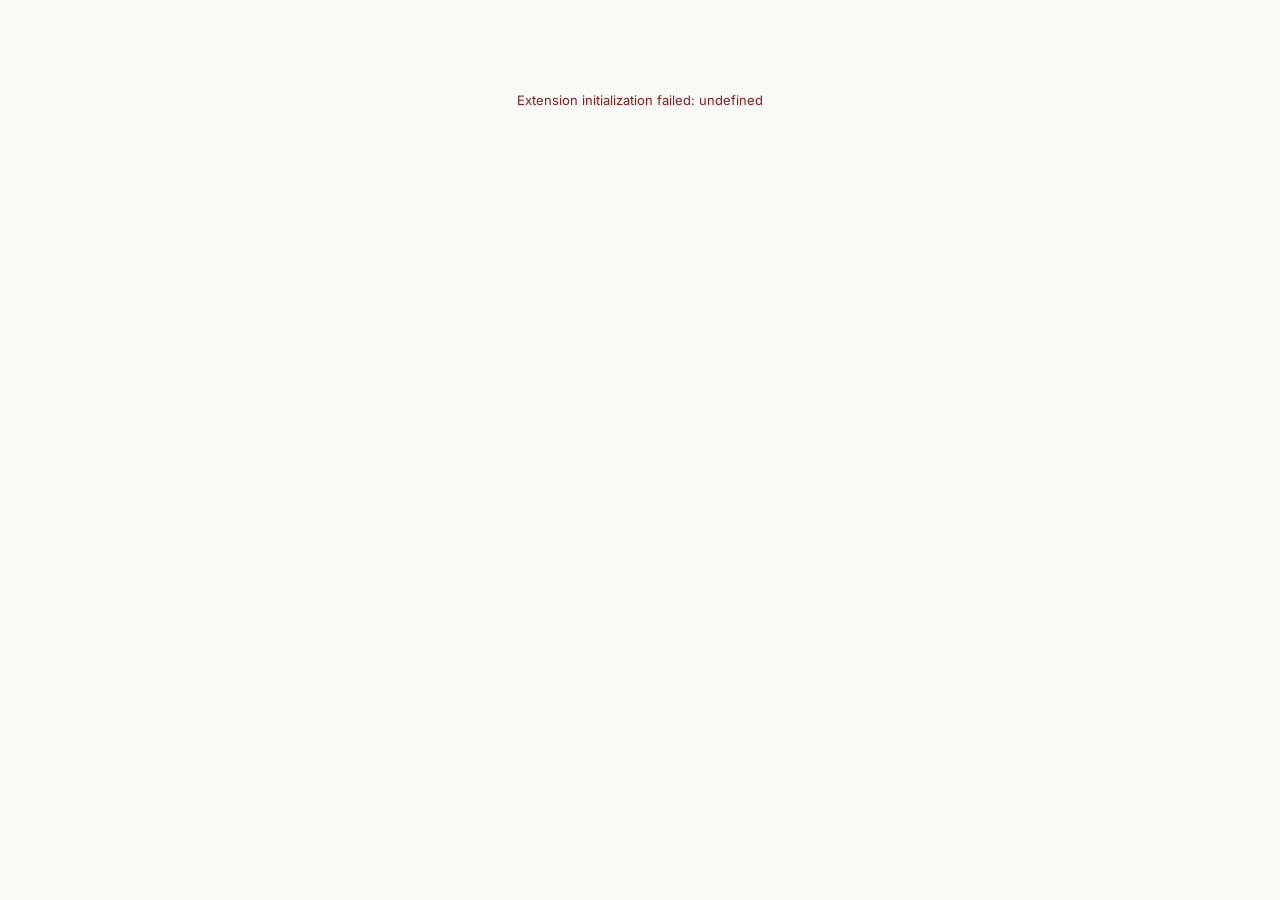
<file: extension/index.html>
<!DOCTYPE html>
<html lang="en">
<head>
  <meta charset="UTF-8">
  <meta name="viewport" content="width=device-width, initial-scale=1.0">
  <title>Visual Climate — Climate Card</title>
  <link rel="icon" type="image/svg+xml" href="data:image/svg+xml,<svg xmlns='http://www.w3.org/2000/svg' viewBox='0 0 100 100'><text y='.9em' font-size='90'>🌍</text></svg>">
  <link rel="preconnect" href="https://fonts.googleapis.com">
  <link rel="preconnect" href="https://fonts.gstatic.com" crossorigin>
  <link href="https://fonts.googleapis.com/css2?family=Fraunces:ital,opsz,wght@0,9..144,400;0,9..144,500;0,9..144,600;0,9..144,700;0,9..144,900;1,9..144,400;1,9..144,600&display=swap" rel="stylesheet">
  <link rel="stylesheet" href="styles.css?v=3">
</head>
<body>

<!-- Setup Screen (Supabase 미설정시) -->
<div id="setup-screen" class="setup-screen" style="display:none;">
  <h2>Visual Climate — Climate Card</h2>
  <p style="margin-bottom:16px;color:var(--vc-text-secondary);font-size:12px;">
    Supabase 연결 정보를 입력하세요. 한 번만 설정하면 워크북에 저장됩니다.
  </p>
  <input type="text" id="input-url" placeholder="Supabase URL (https://xxx.supabase.co)">
  <input type="text" id="input-key" placeholder="Supabase anon key or service key">
  <button id="btn-save-config">Connect</button>
  <p id="setup-error" style="color:var(--vc-talker);font-size:11px;margin-top:8px;"></p>
</div>

<!-- Loading -->
<div id="loading" class="loading" style="display:none;">
  <div class="spinner"></div>
  <span>Loading climate data...</span>
</div>

<!-- Empty State -->
<div id="empty-state" class="empty-state" style="display:none;">
  <p>Select a country on the dashboard to view its Climate Card.</p>
  <p style="font-size:11px;color:var(--vc-text-muted);margin-top:8px;">
    The extension detects ISO3 from filters or selected marks.
  </p>
</div>

<!-- Climate Card -->
<div id="climate-card" class="climate-card" style="display:none;">
  <!-- Header -->
  <div class="card-header">
    <span id="card-flag" class="card-flag"></span>
    <div>
      <div id="card-name" class="card-country-name"></div>
      <div id="card-meta" class="card-meta"></div>
    </div>
  </div>

  <!-- Score Hero -->
  <div class="score-hero">
    <div>
      <span id="card-score" class="score-big"></span>
      <span class="score-unit">/100</span>
    </div>
    <span id="card-grade" class="grade-badge"></span>
    <div>
      <span id="card-class" class="class-pill"></span>
      <div id="card-rank" class="rank-text" style="margin-top:4px;"></div>
    </div>
  </div>

  <!-- View Toggle -->
  <div class="view-toggle">
    <button id="btn-bars" class="view-toggle-btn active" onclick="showView('bars')">Bars</button>
    <button id="btn-radar" class="view-toggle-btn" onclick="showView('radar')">Radar</button>
  </div>

  <!-- Domain Bars -->
  <div id="domain-bars" class="domain-section">
    <h3>Domain Breakdown</h3>
    <div id="domain-bar-list"></div>
  </div>

  <!-- Radar Chart -->
  <div id="domain-radar" class="radar-container" style="display:none;"></div>

  <!-- Key Insights -->
  <div id="insights" class="insights"></div>

  <!-- Footer -->
  <div class="vc-footer">
    Data: <a href="https://visualclimate.org" target="_blank">visualclimate.org</a> |
    Sources: World Bank, OWID, Ember, ND-GAIN, Climate TRACE
  </div>
</div>

<!-- Chart Tooltip (shared) -->
<div id="chart-tooltip" class="chart-tooltip"></div>

<!-- Tableau Extensions API -->
<script src="tableau.extensions.1.latest.js"></script>

<script src="shared.js?v=2"></script>
<script src="radar-chart.js?v=2"></script>
<script src="app.js?v=3"></script>
</body>
</html>
</file>
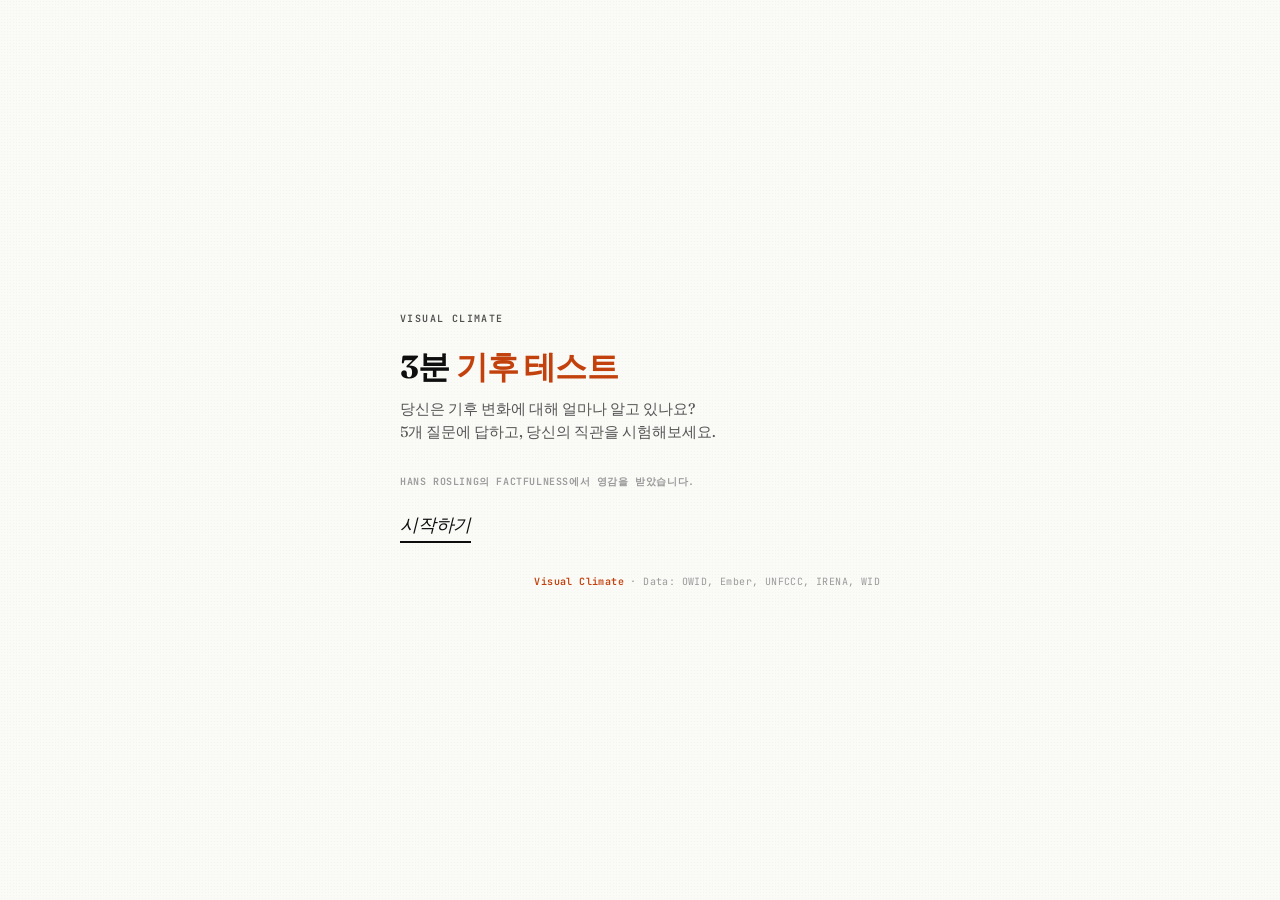
<file: extension/quiz.html>
<!DOCTYPE html>
<html lang="ko">
<head>
  <meta charset="UTF-8">
  <meta name="viewport" content="width=device-width, initial-scale=1.0">
  <title>Visual Climate — 3-Minute Climate Test</title>
  <link rel="icon" type="image/svg+xml" href="data:image/svg+xml,<svg xmlns='http://www.w3.org/2000/svg' viewBox='0 0 100 100'><text y='.9em' font-size='90'>🌍</text></svg>">
  <link rel="preconnect" href="https://fonts.googleapis.com">
  <link rel="preconnect" href="https://fonts.gstatic.com" crossorigin>
  <style>
    @import url('https://fonts.googleapis.com/css2?family=Fraunces:ital,opsz,wght@0,9..144,400;0,9..144,500;0,9..144,600;0,9..144,700;0,9..144,900;1,9..144,400;1,9..144,600&family=Inter:wght@400;600;700;800;900&family=JetBrains+Mono:wght@500;700&display=swap');

    *, *::before, *::after { box-sizing: border-box; margin: 0; padding: 0; }

    :root {
      --bg: #FAFAF7;
      --surface: #F5F5F0;
      --surface-hover: #EFEFE8;
      --border: rgba(14,14,14,0.12);
      --text: #0E0E0E;
      --text-secondary: #555555;
      --text-muted: #9A9A9A;
      --primary: #C2410C;
      --primary-subtle: rgba(194,65,12,0.08);
      --success: #0B6B3A;
      --success-subtle: rgba(11,107,58,0.08);
      --danger: #8B1C1C;
      --danger-subtle: rgba(139,28,28,0.08);
      --warning: #B45309;
      --radius: 12px;
      --radius-sm: 8px;
    }

    html, body {
      height: 100%;
      font-family: 'Inter', -apple-system, sans-serif;
      background: var(--bg);
      color: var(--text);
      -webkit-font-smoothing: antialiased;
    }

    body {
      position: relative;
      display: flex;
      flex-direction: column;
      align-items: center;
      justify-content: center;
      padding: 24px;
      min-height: 100vh;
    }
    body::before {
      content: '';
      position: fixed;
      inset: 0;
      pointer-events: none;
      background-image: radial-gradient(rgba(14,14,14,0.04) 1px, transparent 1px);
      background-size: 3px 3px;
      mix-blend-mode: multiply;
      opacity: 0.55;
    }

    .quiz-container {
      width: 100%;
      max-width: 480px;
      position: relative;
    }

    /* Progress */
    .quiz-progress {
      display: flex;
      gap: 6px;
      margin-bottom: 32px;
    }
    .quiz-progress-segment {
      flex: 1;
      height: 3px;
      border-radius: 1.5px;
      background: var(--border);
      transition: background 0.4s ease;
    }
    .quiz-progress-segment.done { background: var(--primary); }
    .quiz-progress-segment.active { background: var(--primary); opacity: 0.5; }

    /* Intro screen */
    .quiz-intro {
      text-align: left;
      animation: fadeUp 0.6s cubic-bezier(0.2, 0.8, 0.2, 1);
    }
    .quiz-intro-icon {
      font-family: 'JetBrains Mono', monospace;
      font-size: 10px;
      font-weight: 600;
      letter-spacing: 0.14em;
      text-transform: uppercase;
      color: var(--text);
      margin-bottom: 24px;
      opacity: 0.72;
    }
    .quiz-intro h1 {
      font-family: 'Fraunces', Georgia, serif;
      font-optical-sizing: auto;
      font-size: clamp(24px, 7vw, 32px);
      font-weight: 700;
      letter-spacing: -0.025em;
      line-height: 1.12;
      margin-bottom: 12px;
      color: var(--text);
    }
    .quiz-intro h1 span { color: var(--primary); }
    .quiz-intro p {
      font-family: 'Fraunces', Georgia, serif;
      font-size: 15px;
      color: var(--text-secondary);
      line-height: 1.55;
      margin-bottom: 32px;
      font-weight: 400;
    }
    .quiz-intro .quiz-source {
      font-family: 'JetBrains Mono', monospace;
      font-size: 10px;
      font-weight: 600;
      color: var(--text-muted);
      margin-bottom: 24px;
      letter-spacing: 0.06em;
      text-transform: uppercase;
    }

    /* Question */
    .quiz-question {
      animation: fadeUp 0.5s cubic-bezier(0.2, 0.8, 0.2, 1);
    }
    .quiz-question-number {
      font-family: 'JetBrains Mono', monospace;
      font-size: 10px;
      font-weight: 600;
      color: var(--primary);
      text-transform: uppercase;
      letter-spacing: 0.14em;
      margin-bottom: 16px;
    }
    .quiz-question-text {
      font-family: 'Fraunces', Georgia, serif;
      font-optical-sizing: auto;
      font-size: clamp(19px, 5.8vw, 23px);
      font-weight: 400;
      letter-spacing: -0.018em;
      line-height: 1.18;
      margin-bottom: 24px;
    }

    /* Options */
    .quiz-options {
      display: flex;
      flex-direction: column;
      gap: 0;
      margin-bottom: 20px;
      border-top: 1px solid rgba(14,14,14,0.18);
    }
    .quiz-option {
      display: flex;
      align-items: baseline;
      gap: 16px;
      padding: 14px 4px 14px 2px;
      border: none;
      border-bottom: 1px solid rgba(14,14,14,0.09);
      border-radius: 0;
      background: transparent;
      color: var(--text);
      font-size: 15px;
      font-weight: 600;
      font-family: inherit;
      cursor: pointer;
      text-align: left;
      transition: transform 0.28s cubic-bezier(0.2, 0.8, 0.2, 1),
                  color 0.2s ease;
    }
    .quiz-option:hover:not(:disabled) {
      transform: translateX(7px);
      color: var(--primary);
    }
    .quiz-option:active:not(:disabled) { transform: scale(0.98); }
    .quiz-option:disabled { cursor: default; }
    .quiz-option:disabled:hover { transform: none; color: inherit; }
    .quiz-option .quiz-option-letter {
      width: auto; height: auto;
      border-radius: 0;
      background: transparent;
      color: var(--text);
      opacity: 0.45;
      display: flex; align-items: center; justify-content: center;
      font-family: 'JetBrains Mono', monospace;
      font-size: 10.5px; font-weight: 500;
      flex-shrink: 0;
      letter-spacing: 0.06em;
      transition: color 0.2s ease, opacity 0.2s ease;
    }
    .quiz-option:hover:not(:disabled) .quiz-option-letter {
      color: var(--primary);
      opacity: 1;
    }
    .quiz-option.correct {
      color: var(--text);
    }
    .quiz-option.correct .quiz-option-letter {
      color: var(--success); opacity: 1; font-weight: 700;
    }
    .quiz-option.correct > span:last-child {
      font-family: 'Fraunces', Georgia, serif;
      font-weight: 600;
      text-decoration: underline;
      text-decoration-color: var(--success);
      text-decoration-thickness: 2px;
      text-underline-offset: 5px;
    }
    .quiz-option.wrong {
      opacity: 0.6;
    }
    .quiz-option.wrong > span:last-child {
      text-decoration: line-through;
      text-decoration-color: rgba(139,28,28,0.55);
      text-decoration-thickness: 1.5px;
    }
    .quiz-option.wrong .quiz-option-letter {
      background: transparent; color: var(--danger); opacity: 0.7;
    }

    /* Feedback */
    .quiz-feedback {
      padding: 14px 0 0 0;
      border-top: 1px solid rgba(14,14,14,0.14);
      border-radius: 0;
      font-family: 'Fraunces', Georgia, serif;
      font-style: italic;
      font-size: 12.5px;
      line-height: 1.55;
      font-weight: 400;
      animation: fadeUp 0.4s cubic-bezier(0.2, 0.8, 0.2, 1);
      margin-bottom: 16px;
      margin-top: 12px;
    }
    .quiz-feedback.correct {
      background: transparent;
      color: var(--text-secondary);
      border-left: none;
    }
    .quiz-feedback.wrong {
      background: transparent;
      color: var(--text-secondary);
      border-left: none;
    }

    /* Big number reveal */
    .quiz-reveal {
      text-align: left;
      padding: 16px 0;
      animation: popIn 0.5s cubic-bezier(0.34, 1.56, 0.64, 1);
    }
    .quiz-reveal-value {
      font-family: 'Fraunces', Georgia, serif;
      font-optical-sizing: auto;
      font-size: clamp(48px, 14vw, 64px);
      font-weight: 900;
      color: var(--text);
      line-height: 1;
      letter-spacing: -0.03em;
    }
    .quiz-reveal-label {
      font-family: 'JetBrains Mono', monospace;
      font-size: 10px;
      color: var(--text-muted);
      margin-top: 8px;
      font-weight: 600;
      text-transform: uppercase;
      letter-spacing: 0.14em;
    }

    /* Wrong percentage bar */
    .quiz-wrong-bar {
      margin-top: 16px;
      padding: 12px 0;
      background: transparent;
      border-radius: 0;
      animation: fadeUp 0.5s cubic-bezier(0.2, 0.8, 0.2, 1) 0.2s both;
    }
    .quiz-wrong-bar-label {
      font-size: 11px;
      color: var(--text-muted);
      margin-bottom: 6px;
      font-weight: 600;
    }
    .quiz-wrong-bar-track {
      height: 4px;
      background: var(--border);
      border-radius: 2px;
      overflow: hidden;
    }
    .quiz-wrong-bar-fill {
      height: 100%;
      background: var(--warning);
      border-radius: 2px;
      width: 0;
      transition: width 1s cubic-bezier(0.22, 1, 0.36, 1) 0.5s;
    }
    .quiz-wrong-bar-pct {
      font-family: 'JetBrains Mono', monospace;
      font-size: 10px;
      color: var(--warning);
      font-weight: 700;
      margin-top: 4px;
      text-align: right;
      letter-spacing: 0.06em;
    }

    /* Buttons */
    .quiz-btn {
      display: inline-flex;
      align-items: baseline;
      gap: 6px;
      padding: 0 0 4px 0;
      border: none;
      border-bottom: 2px solid var(--text);
      border-radius: 0;
      background: transparent;
      color: var(--text);
      font-family: 'Fraunces', Georgia, serif;
      font-optical-sizing: auto;
      font-size: clamp(15px, 4.4vw, 18px);
      font-style: italic;
      font-weight: 500;
      cursor: pointer;
      transition: color 0.22s ease,
                  border-color 0.22s ease,
                  gap 0.3s cubic-bezier(0.2, 0.8, 0.2, 1);
      width: auto;
      letter-spacing: -0.012em;
    }
    .quiz-btn:hover {
      color: var(--primary);
      border-color: var(--primary);
      gap: 14px;
    }
    .quiz-btn:active { transform: none; }
    .quiz-btn-secondary {
      background: transparent;
      color: var(--text-muted);
      border: none;
      border-bottom: 1.5px solid var(--text-muted);
      font-size: clamp(13px, 3.5vw, 15px);
    }
    .quiz-btn-secondary:hover {
      color: var(--primary);
      border-color: var(--primary);
      background: transparent;
    }

    /* Results */
    .quiz-results {
      text-align: left;
      animation: fadeUp 0.6s cubic-bezier(0.2, 0.8, 0.2, 1);
    }
    .quiz-results-score {
      font-family: 'Fraunces', Georgia, serif;
      font-optical-sizing: auto;
      font-size: clamp(72px, 22vw, 100px);
      font-weight: 900;
      line-height: 0.88;
      margin-bottom: 22px;
      letter-spacing: -0.045em;
      font-feature-settings: 'tnum';
    }
    .quiz-results-score .quiz-results-total {
      font-size: clamp(24px, 7vw, 32px);
      font-weight: 300;
      font-style: italic;
      color: var(--text-muted);
      letter-spacing: -0.02em;
    }
    .quiz-results-label {
      font-family: 'JetBrains Mono', monospace;
      font-size: 10px;
      font-weight: 600;
      color: var(--text-muted);
      text-transform: uppercase;
      letter-spacing: 0.14em;
      margin-bottom: 24px;
    }
    .quiz-results-message {
      font-family: 'Fraunces', Georgia, serif;
      font-size: clamp(16px, 4.8vw, 18px);
      color: var(--text);
      line-height: 1.35;
      margin-bottom: 32px;
      padding: 0;
      background: transparent;
      border-radius: 0;
      font-weight: 400;
      letter-spacing: -0.01em;
    }
    .quiz-results-missed {
      display: flex;
      justify-content: space-between;
      align-items: baseline;
      padding: 14px 0;
      border-top: 1px solid rgba(14,14,14,0.25);
      border-bottom: 1px solid rgba(14,14,14,0.25);
      margin-bottom: 26px;
      font-size: 12px;
      color: var(--text-muted);
    }
    .quiz-results-missed span {
      display: inline-block;
      padding: 0;
      background: transparent;
      color: var(--primary);
      border-radius: 0;
      font-family: 'JetBrains Mono', monospace;
      font-weight: 700;
      margin: 0 4px;
      font-size: 11px;
      letter-spacing: 0.08em;
    }
    .quiz-results-actions {
      display: flex;
      flex-direction: column;
      gap: 16px;
      align-items: flex-start;
    }

    /* Footer */
    .quiz-footer {
      margin-top: 32px;
      text-align: right;
      font-size: 10px;
      font-family: 'JetBrains Mono', monospace;
      color: var(--text-muted);
      letter-spacing: 0.04em;
    }
    .quiz-footer a {
      color: var(--primary);
      text-decoration: none;
      font-weight: 600;
    }

    /* Animations */
    @keyframes fadeUp {
      from { opacity: 0; transform: translateY(8px); }
      to { opacity: 1; transform: translateY(0); }
    }
    @keyframes popIn {
      from { opacity: 0; transform: scale(0.9); }
      to { opacity: 1; transform: scale(1); }
    }

    @media (prefers-reduced-motion: reduce) {
      *, *::before, *::after {
        animation: none !important;
        transition: none !important;
      }
    }

    .hidden { display: none !important; }
  </style>
</head>
<body>

<div class="quiz-container">
  <!-- Progress bar -->
  <div id="quiz-progress" class="quiz-progress hidden">
    <div class="quiz-progress-segment"></div>
    <div class="quiz-progress-segment"></div>
    <div class="quiz-progress-segment"></div>
    <div class="quiz-progress-segment"></div>
    <div class="quiz-progress-segment"></div>
  </div>

  <!-- Intro -->
  <div id="quiz-intro" class="quiz-intro">
    <div class="quiz-intro-icon">VISUAL CLIMATE</div>
    <h1>3분 <span>기후 테스트</span></h1>
    <p>당신은 기후 변화에 대해 얼마나 알고 있나요?<br>5개 질문에 답하고, 당신의 직관을 시험해보세요.</p>
    <div class="quiz-source">Hans Rosling의 Factfulness에서 영감을 받았습니다.</div>
    <button id="btn-start" class="quiz-btn" onclick="startQuiz()">시작하기</button>
  </div>

  <!-- Question area -->
  <div id="quiz-area" class="hidden"></div>

  <!-- Results -->
  <div id="quiz-results" class="quiz-results hidden"></div>

  <!-- Footer -->
  <div class="quiz-footer">
    <a href="https://visualclimate.org" target="_blank">Visual Climate</a> · Data: OWID, Ember, UNFCCC, IRENA, WID
  </div>
</div>

<script>
(function () {
  'use strict';

  var QUESTIONS = [
    {
      id: 'Q1',
      dashboard: 'DB1',
      question: '한국과 중국, 1인당 CO\u2082 배출이 더 많은 나라는?',
      options: ['\uD55C\uAD6D', '\uC911\uAD6D', '\uBE44\uC2B7\uD558\uB2E4'],
      correct: 0,
      wrong_pct: 82,
      reveal_value: '12.2t',
      reveal_label: '\uD55C\uAD6D 1\uC778\uB2F9 CO\u2082 (vs \uC911\uAD6D 8.0t)',
      on_correct: '\uC815\uB2F5! \uD558\uC9C0\uB9CC 82%\uC758 \uC0AC\uB78C\uC740 \'\uC911\uAD6D\'\uC774\uB77C\uACE0 \uB2F5\uD569\uB2C8\uB2E4.',
      on_wrong: '82%\uC758 \uC0AC\uB78C\uC774 \uAC19\uC740 \uB2F5\uC744 \uACE8\uB790\uC2B5\uB2C8\uB2E4. \uC0AC\uC2E4\uC740 \uD55C\uAD6D\uC774 12.2t\uC73C\uB85C \uC911\uAD6D(8.0t)\uBCF4\uB2E4 53% \uB354 \uB9CE\uC2B5\uB2C8\uB2E4.',
      source: 'EDGAR/GCP 2023'
    },
    {
      id: 'Q2',
      dashboard: 'DB3',
      question: '2023\uB144 \uC804 \uC138\uACC4 \uD654\uC11D\uC5F0\uB8CC \uC0AC\uC6A9\uB7C9\uC740 2000\uB144\uACFC \uBE44\uAD50\uD574 \uC5B4\uB5BB\uAC8C \uB410\uC744\uAE4C\uC694?',
      options: ['5% \uC904\uC5C8\uB2E4', '\uBE44\uC2B7\uD558\uB2E4', '20% \uB298\uC5C8\uB2E4'],
      correct: 2,
      wrong_pct: 80,
      reveal_value: '+20%',
      reveal_label: '\uD654\uC11D\uC5F0\uB8CC \uC808\uB300\uB7C9 \uBCC0\uD654 (vs 2000)',
      on_correct: '\uC815\uB2F5! \uC7AC\uC0DD\uC5D0\uB108\uC9C0\uAC00 \uB298\uC5C8\uC9C0\uB9CC, \uD654\uC11D\uC5F0\uB8CC \uC808\uB300\uB7C9\uB3C4 20% \uC99D\uAC00\uD588\uC2B5\uB2C8\uB2E4.',
      on_wrong: '\uC0AC\uC2E4 \uD654\uC11D\uC5F0\uB8CC \uC0AC\uC6A9\uB7C9\uC740 2000\uB144 \uB300\uBE44 \uC624\uD788\uB824 20% \uC99D\uAC00\uD588\uC2B5\uB2C8\uB2E4.',
      source: 'OWID Energy 2023'
    },
    {
      id: 'Q3',
      dashboard: 'DB4',
      question: '\uD30C\uB9AC\uD611\uC815\uC5D0 \uC11C\uBA85\uD55C \uB098\uB77C\uB294 \uBA87 \uAC1C\uAD6D\uC77C\uAE4C\uC694?',
      options: ['\uC57D 50\uAC1C\uAD6D', '\uC57D 100\uAC1C\uAD6D', '194\uAC1C\uAD6D'],
      correct: 2,
      wrong_pct: 85,
      reveal_value: '194',
      reveal_label: '\uD30C\uB9AC\uD611\uC815 \uC11C\uBA85\uAD6D (195\uAC1C\uAD6D \uC911)',
      on_correct: '\uC815\uB2F5! 195\uAC1C\uAD6D \uC911 194\uAC1C\uAD6D\uC774 \uC11C\uBA85\uD588\uC2B5\uB2C8\uB2E4. \uAC70\uC758 \uBAA8\uB4E0 \uB098\uB77C\uC785\uB2C8\uB2E4.',
      on_wrong: '\uC0AC\uC2E4 195\uAC1C\uAD6D \uC911 194\uAC1C\uAD6D\uC774 \uC11C\uBA85\uD588\uC2B5\uB2C8\uB2E4. \uD558\uC9C0\uB9CC \uC57D\uC18D\uC744 \uC9C0\uD0A4\uACE0 \uC788\uC744\uAE4C\uC694?',
      source: 'UNFCCC 2024'
    },
    {
      id: 'Q4',
      dashboard: 'DB3',
      question: '2024\uB144 \uC804 \uC138\uACC4\uC5D0\uC11C \uC0C8\uB85C \uC124\uCE58\uB41C \uBC1C\uC804\uC18C \uC911 \uC7AC\uC0DD\uC5D0\uB108\uC9C0 \uBE44\uC728\uC740?',
      options: ['\uC57D 10%', '\uC57D 50%', '\uC57D 90%'],
      correct: 2,
      wrong_pct: 89,
      reveal_value: '90%',
      reveal_label: '2024 \uC2E0\uADDC \uBC1C\uC804\uC18C \uC911 \uC7AC\uC0DD\uC5D0\uB108\uC9C0',
      on_correct: '\uC815\uB2F5! \uC2E0\uADDC \uBC1C\uC804\uC18C\uC758 90%\uAC00 \uC7AC\uC0DD\uC5D0\uB108\uC9C0\uC785\uB2C8\uB2E4. \uD558\uC9C0\uB9CC \uAE30\uC874 \uD654\uC11D\uC5F0\uB8CC \uBC1C\uC804\uC18C\uB294 \uC5EC\uC804\uD788 \uAC00\uB3D9 \uC911\uC785\uB2C8\uB2E4.',
      on_wrong: '\uC2E4\uC81C\uB85C \uC57D 90%\uC785\uB2C8\uB2E4! \uC88B\uC740 \uC18C\uC2DD\uC774\uC9C0\uB9CC, \uAE30\uC874 \uD654\uC11D\uC5F0\uB8CC \uBC1C\uC804\uC18C\uB294 \uC5EC\uC804\uD788 \uAC00\uB3D9 \uC911\uC774\uB77C\uB294 \uC810\uC744 \uAE30\uC5B5\uD558\uC138\uC694.',
      source: 'IRENA 2024'
    },
    {
      id: 'Q5',
      dashboard: 'DB5',
      question: '\uACE0\uC18C\uB4DD\uAD6D \uC0C1\uC704 10%\uC758 1\uC778\uB2F9 CO\u2082 \uBC30\uCD9C\uB7C9\uC740 \uC5BC\uB9C8\uC77C\uAE4C\uC694?',
      options: ['\uC57D 10t', '\uC57D 15t', '\uC57D 25t'],
      correct: 2,
      wrong_pct: 60,
      reveal_value: '25t',
      reveal_label: '\uACE0\uC18C\uB4DD \uC0C1\uC704 10% (vs \uC800\uC18C\uB4DD \uD558\uC704 50% ~0.5t)',
      on_correct: '\uC815\uB2F5! \uC57D 25t\uC785\uB2C8\uB2E4. \uC800\uC18C\uB4DD\uAD6D \uD558\uC704 50%\uC758 50\uBC30\uC785\uB2C8\uB2E4.',
      on_wrong: '\uC2E4\uC81C\uB85C\uB294 \uC57D 25t\uC785\uB2C8\uB2E4. \uC800\uC18C\uB4DD\uAD6D \uD558\uC704 50%(~0.5t)\uC758 50\uBC30\uC5D0 \uB2EC\uD569\uB2C8\uB2E4.',
      source: 'World Inequality Database 2021'
    }
  ];

  var currentQ = 0;
  var score = 0;
  var missed = [];
  var answered = false;

  function startQuiz() {
    document.getElementById('quiz-intro').classList.add('hidden');
    document.getElementById('quiz-progress').classList.remove('hidden');
    document.getElementById('quiz-area').classList.remove('hidden');
    currentQ = 0;
    score = 0;
    missed = [];
    renderQuestion();
  }
  window.startQuiz = startQuiz;

  function renderQuestion() {
    var q = QUESTIONS[currentQ];
    answered = false;
    updateProgress();

    var letters = ['A', 'B', 'C', 'D'];
    var html = '<div class="quiz-question">';
    html += '<div class="quiz-question-number">Question ' + (currentQ + 1) + ' / 5</div>';
    html += '<div class="quiz-question-text">' + q.question + '</div>';
    html += '<div class="quiz-options">';
    for (var i = 0; i < q.options.length; i++) {
      html += '<button class="quiz-option" data-index="' + i + '" onclick="selectAnswer(' + i + ')">';
      html += '<span class="quiz-option-letter">' + letters[i] + '</span>';
      html += '<span>' + q.options[i] + '</span>';
      html += '</button>';
    }
    html += '</div>';
    html += '<div id="quiz-feedback-area"></div>';
    html += '</div>';

    document.getElementById('quiz-area').innerHTML = html;
  }

  function selectAnswer(idx) {
    if (answered) return;
    answered = true;
    var q = QUESTIONS[currentQ];
    var correct = idx === q.correct;

    if (correct) score++;
    else missed.push(q.dashboard);

    // Highlight buttons
    var btns = document.querySelectorAll('.quiz-option');
    for (var i = 0; i < btns.length; i++) {
      btns[i].disabled = true;
      if (i === q.correct) btns[i].classList.add('correct');
      else if (i === idx && !correct) btns[i].classList.add('wrong');
    }

    // Build feedback area
    var fbHtml = '';

    // Feedback text
    fbHtml += '<div class="quiz-feedback ' + (correct ? 'correct' : 'wrong') + '">';
    fbHtml += correct ? q.on_correct : q.on_wrong;
    fbHtml += '</div>';

    // Big number reveal
    fbHtml += '<div class="quiz-reveal">';
    fbHtml += '<div class="quiz-reveal-value">' + q.reveal_value + '</div>';
    fbHtml += '<div class="quiz-reveal-label">' + q.reveal_label + '</div>';
    fbHtml += '</div>';

    // Wrong percentage bar
    fbHtml += '<div class="quiz-wrong-bar">';
    fbHtml += '<div class="quiz-wrong-bar-label">' + q.wrong_pct + '%\uC758 \uC0AC\uB78C\uC774 \uC774 \uBB38\uC81C\uB97C \uD2C0\uB9BD\uB2C8\uB2E4</div>';
    fbHtml += '<div class="quiz-wrong-bar-track"><div class="quiz-wrong-bar-fill" id="wrong-fill"></div></div>';
    fbHtml += '<div class="quiz-wrong-bar-pct">' + q.wrong_pct + '%</div>';
    fbHtml += '</div>';

    // Source
    fbHtml += '<div style="font-size:10px;color:var(--text-muted);margin-top:8px;text-align:right;">Source: ' + q.source + '</div>';

    // Next button
    fbHtml += '<button class="quiz-btn" style="margin-top:16px;" onclick="nextQuestion()">';
    fbHtml += currentQ < 4 ? '\uB2E4\uC74C \uBB38\uC81C \u2192' : '\uACB0\uACFC \uBCF4\uAE30';
    fbHtml += '</button>';

    document.getElementById('quiz-feedback-area').innerHTML = fbHtml;

    // Animate wrong bar fill
    requestAnimationFrame(function () {
      var fill = document.getElementById('wrong-fill');
      if (fill) fill.style.width = q.wrong_pct + '%';
    });
  }
  window.selectAnswer = selectAnswer;

  function nextQuestion() {
    currentQ++;
    if (currentQ >= 5) {
      showResults();
    } else {
      renderQuestion();
    }
  }
  window.nextQuestion = nextQuestion;

  function updateProgress() {
    var segments = document.querySelectorAll('.quiz-progress-segment');
    for (var i = 0; i < segments.length; i++) {
      segments[i].className = 'quiz-progress-segment';
      if (i < currentQ) segments[i].classList.add('done');
      if (i === currentQ) segments[i].classList.add('active');
    }
  }

  function showResults() {
    document.getElementById('quiz-area').classList.add('hidden');
    document.getElementById('quiz-progress').classList.add('hidden');

    // Dedupe missed dashboards
    var uniqueMissed = [];
    for (var i = 0; i < missed.length; i++) {
      if (uniqueMissed.indexOf(missed[i]) < 0) uniqueMissed.push(missed[i]);
    }

    var scoreColor = score >= 4 ? 'var(--success)' : score >= 2 ? 'var(--warning)' : 'var(--danger)';
    var messages = {
      5: '\uC644\uBCBD\uD569\uB2C8\uB2E4! \uAE30\uD6C4 \uB370\uC774\uD130\uC5D0 \uB300\uD55C \uD1B5\uCC30\uB825\uC774 \uB6F0\uC5B4\uB0A9\uB2C8\uB2E4.',
      4: '\uD6CC\uB96D\uD569\uB2C8\uB2E4! \uB300\uBD80\uBD84\uC758 \uC0AC\uB78C\uBCF4\uB2E4 \uAE30\uD6C4 \uBCC0\uD654\uB97C \uC815\uD655\uD558\uAC8C \uC774\uD574\uD558\uACE0 \uC788\uC2B5\uB2C8\uB2E4.',
      3: '\uD3C9\uADE0 \uC774\uC0C1\uC785\uB2C8\uB2E4. \uD558\uC9C0\uB9CC \uC544\uC9C1 \uC9C1\uAD00\uC774 \uD2C0\uB9B0 \uC601\uC5ED\uC774 \uC788\uC2B5\uB2C8\uB2E4.',
      2: '\uB300\uBD80\uBD84\uC758 \uC0AC\uB78C\uB4E4\uACFC \uBE44\uC2B7\uD55C \uC218\uC900\uC785\uB2C8\uB2E4. \uC6B0\uB9AC\uC758 \uC9C1\uAD00\uC740 \uC790\uC8FC \uD2C0\uB9BD\uB2C8\uB2E4.',
      1: '\uAC78\uC815\uD558\uC9C0 \uB9C8\uC138\uC694. \uB300\uBD80\uBD84\uC758 \uC0AC\uB78C\uB4E4\uB3C4 \uB9CE\uC774 \uD2C0\uB9BD\uB2C8\uB2E4. \uC911\uC694\uD55C \uAC83\uC740 \uBC30\uC6B0\uB824\uB294 \uC758\uC9C0\uC785\uB2C8\uB2E4.',
      0: '\uD55C\uC2A4 \uB85C\uC2AC\uB9C1\uC774 \uB9D0\uD588\uC2B5\uB2C8\uB2E4: "\uCE68\uD32C\uC9C0\uB3C4 \uC790\uC2E0\uBCF4\uB2E4 \uBABB\uD588\uC2B5\uB2C8\uB2E4." \uB370\uC774\uD130\uB97C \uBCF4\uBA74 \uC0DD\uAC01\uC774 \uB2EC\uB77C\uC9D1\uB2C8\uB2E4.'
    };

    var dashboardLabels = {
      'DB1': 'WHO EMITS?',
      'DB3': 'ENERGY REALITY',
      'DB4': 'PROMISES vs REALITY',
      'DB5': 'CLIMATE JUSTICE'
    };

    var html = '<div class="quiz-results">';
    html += '<div class="quiz-results-score" style="color:' + scoreColor + '">' + score;
    html += '<span class="quiz-results-total"> / 5</span></div>';
    html += '<div class="quiz-results-label">\uB2F9\uC2E0\uC758 \uAE30\uD6C4 \uC9C1\uAD00 \uC810\uC218</div>';
    html += '<div class="quiz-results-message">' + (messages[score] || messages[2]) + '</div>';

    if (uniqueMissed.length > 0) {
      html += '<div class="quiz-results-missed">\uD2C0\uB9B0 \uC8FC\uC81C: ';
      for (var j = 0; j < uniqueMissed.length; j++) {
        html += '<span>' + (dashboardLabels[uniqueMissed[j]] || uniqueMissed[j]) + '</span>';
      }
      html += '</div>';
    }

    // Build narrator URL with params
    var narratorBase = 'narrator.html';
    var firstDashboard = uniqueMissed.length > 0 ? uniqueMissed[0] : 'DB1';
    var params = '?from=quiz&dashboard=' + firstDashboard + '&step=1&score=' + score;
    if (uniqueMissed.length > 0) {
      params += '&missed=' + uniqueMissed.join(',');
    }

    html += '<div class="quiz-results-actions">';
    html += '<button class="quiz-btn" onclick="goToNarrator(\'' + params + '\')">';
    html += '\uD2C0\uB9B0 \uC8FC\uC81C \uD0D0\uC0C9\uD558\uAE30 \u2192</button>';
    html += '<button class="quiz-btn quiz-btn-secondary" onclick="location.reload()">';
    html += '\uB2E4\uC2DC \uD480\uAE30</button>';
    html += '</div>';
    html += '</div>';

    var resultsEl = document.getElementById('quiz-results');
    resultsEl.innerHTML = html;
    resultsEl.classList.remove('hidden');
  }

  function goToNarrator(params) {
    window.open(narratorUrl(params), '_blank');
  }
  window.goToNarrator = goToNarrator;

  function narratorUrl(params) {
    // In production, this would be the Tableau dashboard URL
    // For standalone testing, link directly to narrator.html
    return 'narrator.html' + params;
  }

})();
</script>

</body>
</html>
</file>
<file: extension/styles.css>
/**
 * styles.css — Visual Climate Tableau Extension
 *
 * Design System:
 *   Tokens: brand → semantic → component (tailwind-design-system pattern)
 *   Colors: OKLCH-informed perceptually balanced palette, tinted neutrals
 *   Shadows: layered for realistic depth
 *   Motion: ease-out-quart/expo, 150-300ms, staggered reveals
 *   Typography: Inter (UI) + JetBrains Mono (data)
 *   Grid: 8px spatial rhythm
 */

@import url('https://fonts.googleapis.com/css2?family=Fraunces:ital,opsz,wght@0,9..144,400;0,9..144,500;0,9..144,600;0,9..144,700;0,9..144,900;1,9..144,400;1,9..144,600&family=Inter:wght@400;500;600;700;800&family=JetBrains+Mono:wght@400;500;600;700&display=swap');

/* ================================================================
   DESIGN TOKENS
   ================================================================ */
:root {
  /* ---- Brand (warm editorial) ---- */
  --vc-primary: #C2410C;
  --vc-primary-hover: #9A3410;
  --vc-primary-active: #7C2D12;
  --vc-primary-subtle: rgba(194, 65, 12, 0.08);
  --vc-primary-glow: rgba(194, 65, 12, 0.18);

  --vc-changer: #0B6B3A;
  --vc-starter: #B45309;
  --vc-talker: #8B1C1C;
  --vc-critical: #7F1D1D;
  --vc-purple: #6D28D9;

  /* ---- Semantic neutrals (warm-tinted, never pure gray) ---- */
  --vc-bg: #FAFAF7;
  --vc-surface: #F5F5F0;
  --vc-surface-raised: #FFFFFF;
  --vc-surface-hover: #EFEFE8;
  --vc-section-bg: #F0EFE8;
  --vc-text: #0E0E0E;
  --vc-text-secondary: #555555;
  --vc-text-muted: #9A9A9A;
  --vc-border: rgba(14, 14, 14, 0.12);
  --vc-border-hover: rgba(14, 14, 14, 0.22);
  --vc-missing: #C4C4BC;

  /* ---- Domain colors (functional, from shared.js) ---- */
  --vc-emissions: #E5484D;
  --vc-energy: #0066FF;
  --vc-economy: #8B5CF6;
  --vc-responsibility: #F59E0B;
  --vc-resilience: #00A67E;

  /* ---- Layered shadows (warm-tinted) ---- */
  --shadow-xs: 0 1px 2px rgba(14, 14, 14, 0.04);
  --shadow-sm: 0 1px 3px rgba(14, 14, 14, 0.06),
               0 1px 2px rgba(14, 14, 14, 0.03);
  --shadow-md: 0 4px 8px -2px rgba(14, 14, 14, 0.06),
               0 2px 4px -2px rgba(14, 14, 14, 0.03);
  --shadow-lg: 0 12px 20px -4px rgba(14, 14, 14, 0.08),
               0 4px 8px -4px rgba(14, 14, 14, 0.04);
  --shadow-xl: 0 20px 32px -8px rgba(14, 14, 14, 0.10),
               0 8px 16px -6px rgba(14, 14, 14, 0.05);
  --shadow-glow-primary: 0 0 0 3px var(--vc-primary-glow);
  --shadow-glow-green: 0 0 0 3px rgba(11, 107, 58, 0.15);

  /* ---- Motion ---- */
  --ease-out-quart: cubic-bezier(0.25, 1, 0.5, 1);
  --ease-out-expo: cubic-bezier(0.16, 1, 0.3, 1);
  --dur-fast: 150ms;
  --dur-normal: 220ms;
  --dur-slow: 350ms;

  /* ---- Spacing (8px grid) ---- */
  --sp-1: 4px;
  --sp-2: 8px;
  --sp-3: 12px;
  --sp-4: 16px;
  --sp-5: 20px;
  --sp-6: 24px;
  --sp-8: 32px;

  /* ---- Radius ---- */
  --radius-sm: 6px;
  --radius-md: 8px;
  --radius-lg: 12px;
  --radius-xl: 16px;
}

/* ================================================================
   RESET & BASE
   ================================================================ */
*, *::before, *::after { box-sizing: border-box; margin: 0; padding: 0; }

body {
  font-family: 'Inter', -apple-system, BlinkMacSystemFont, sans-serif;
  background: var(--vc-bg);
  color: var(--vc-text);
  font-size: 13px;
  line-height: 1.55;
  padding: 0;
  margin: 0;
  overflow-x: hidden;
  overflow-y: auto;
  -webkit-font-smoothing: antialiased;
  -moz-osx-font-smoothing: grayscale;
  position: relative;
}
body::before {
  content: '';
  position: fixed;
  inset: 0;
  pointer-events: none;
  background-image: radial-gradient(rgba(14,14,14,0.04) 1px, transparent 1px);
  background-size: 3px 3px;
  mix-blend-mode: multiply;
  opacity: 0.55;
  z-index: 0;
}

/* ================================================================
   SETUP SCREEN
   ================================================================ */
.setup-screen {
  display: flex;
  flex-direction: column;
  align-items: center;
  justify-content: center;
  height: 100vh;
  padding: var(--sp-6);
  text-align: center;
}
.setup-screen h2 {
  font-size: 17px;
  font-weight: 700;
  letter-spacing: -0.01em;
  margin-bottom: var(--sp-4);
  color: var(--vc-text);
}
.setup-screen input {
  width: 100%;
  max-width: 400px;
  padding: 10px 14px;
  border: 1px solid var(--vc-border);
  border-radius: var(--radius-md);
  font-size: 13px;
  font-family: inherit;
  margin-bottom: 10px;
  background: var(--vc-surface);
  color: var(--vc-text);
  transition: border-color var(--dur-fast) ease,
              box-shadow var(--dur-fast) ease;
}
.setup-screen input:focus {
  outline: none;
  border-color: var(--vc-primary);
  box-shadow: var(--shadow-glow-primary);
}
.setup-screen button {
  padding: 10px 28px;
  background: var(--vc-primary);
  color: white;
  border: none;
  border-radius: var(--radius-md);
  font-size: 13px;
  font-weight: 600;
  font-family: inherit;
  cursor: pointer;
  transition: background var(--dur-fast) ease,
              transform var(--dur-fast) var(--ease-out-quart),
              box-shadow var(--dur-fast) ease;
  box-shadow: var(--shadow-sm);
}
.setup-screen button:hover {
  background: var(--vc-primary-hover);
  box-shadow: var(--shadow-md);
  transform: translateY(-1px);
}
.setup-screen button:active {
  background: var(--vc-primary-active);
  transform: translateY(0);
  box-shadow: var(--shadow-xs);
}

/* ================================================================
   LOADING / EMPTY STATE
   ================================================================ */
.loading, .empty-state {
  display: flex;
  flex-direction: column;
  align-items: center;
  justify-content: center;
  height: 100%;
  min-height: 200px;
  color: var(--vc-text-muted);
  font-size: 13px;
}
.spinner {
  width: 28px;
  height: 28px;
  border: 2.5px solid var(--vc-border);
  border-top-color: var(--vc-primary);
  border-radius: 50%;
  animation: spin 0.7s linear infinite;
  margin-bottom: var(--sp-3);
}
@keyframes spin { to { transform: rotate(360deg); } }

/* ================================================================
   ANIMATIONS
   ================================================================ */

/* Card entry */
@keyframes fadeSlideIn {
  from { opacity: 0; transform: translateY(16px); }
  to   { opacity: 1; transform: translateY(0); }
}
.climate-card,
.ndc-card,
#ts-main {
  animation: fadeSlideIn 0.5s var(--ease-out-expo);
}

/* Score pop */
@keyframes scoreReveal {
  from { opacity: 0; transform: scale(0.85) translateY(4px); }
  to   { opacity: 1; transform: scale(1) translateY(0); }
}
.score-animate {
  animation: scoreReveal 0.5s var(--ease-out-quart);
}

/* Staggered bar entry */
@keyframes barSlideIn {
  from { opacity: 0; transform: translateX(-16px); }
  to   { opacity: 1; transform: translateX(0); }
}

/* Subtle pulse for badges */
@keyframes subtlePulse {
  0%, 100% { box-shadow: 0 2px 8px rgba(0, 0, 0, 0.15); }
  50%      { box-shadow: 0 4px 14px rgba(0, 0, 0, 0.22), 0 0 0 4px rgba(0, 0, 0, 0.04); }
}

/* Shine sweep for domain bars */
@keyframes shine {
  0%   { transform: translateX(-100%); }
  100% { transform: translateX(250%); }
}

/* Reduced motion */
@media (prefers-reduced-motion: reduce) {
  *, *::before, *::after {
    animation-duration: 0.01ms !important;
    animation-iteration-count: 1 !important;
    transition-duration: 0.01ms !important;
  }
}

/* ================================================================
   CLIMATE CARD (Extension 1)
   ================================================================ */
.climate-card {
  padding: var(--sp-5);
  max-width: 100%;
  margin: 0 auto;
}

/* ---- Card Header ---- */
.card-header {
  display: flex;
  align-items: center;
  gap: var(--sp-3);
  margin-bottom: var(--sp-4);
  padding-bottom: var(--sp-3);
  border-bottom: 1px solid var(--vc-border);
}
.card-flag { font-size: 36px; line-height: 1; }
.card-country-name {
  font-family: 'Fraunces', Georgia, serif;
  font-size: 18px;
  font-weight: 700;
  letter-spacing: -0.02em;
  color: var(--vc-text);
  line-height: 1.2;
}
.card-meta {
  font-size: 11px;
  color: var(--vc-text-muted);
  font-weight: 500;
  letter-spacing: 0.02em;
  margin-top: 2px;
}

/* ---- Score Hero (blue gradient) ---- */
.score-hero {
  display: flex;
  align-items: center;
  gap: var(--sp-4);
  padding: var(--sp-5);
  background: var(--vc-surface);
  border-radius: var(--radius-lg);
  margin-bottom: var(--sp-4);
  border: 1px solid var(--vc-border);
  color: var(--vc-text);
  position: relative;
  overflow: hidden;
}
.score-hero::before {
  display: none;
}

.score-big {
  font-family: 'Fraunces', Georgia, 'Times New Roman', serif;
  font-optical-sizing: auto;
  font-size: 48px;
  font-weight: 900;
  line-height: 1;
  color: var(--vc-text);
  position: relative;
}
.score-unit {
  font-size: 16px;
  color: var(--vc-text-muted);
  font-weight: 500;
  font-family: 'Fraunces', Georgia, serif;
}

.grade-badge {
  display: inline-flex;
  align-items: center;
  justify-content: center;
  width: 48px;
  height: 48px;
  border-radius: var(--radius-lg);
  font-size: 22px;
  font-weight: 800;
  box-shadow: var(--shadow-md);
  flex-shrink: 0;
  transition: transform var(--dur-fast) var(--ease-out-quart),
              box-shadow var(--dur-fast) ease;
}
.grade-badge:hover {
  transform: scale(1.08);
  box-shadow: var(--shadow-lg);
}

.class-pill {
  display: inline-block;
  padding: 3px 10px;
  border-radius: 20px;
  font-size: 11px;
  font-weight: 600;
  color: white;
  letter-spacing: 0.01em;
}
.rank-text {
  font-size: 12px;
  color: var(--vc-text-secondary);
  font-family: 'JetBrains Mono', monospace;
  font-weight: 500;
}

/* ---- View Toggle Buttons ---- */
.view-toggle {
  display: flex;
  gap: 2px;
  margin-bottom: var(--sp-3);
  background: var(--vc-section-bg);
  border-radius: var(--radius-md);
  padding: 2px;
}
.view-toggle-btn {
  padding: 6px 16px;
  border: none;
  border-radius: var(--radius-sm);
  font-size: 11px;
  font-weight: 600;
  font-family: inherit;
  cursor: pointer;
  background: transparent;
  color: var(--vc-text-secondary);
  transition: background var(--dur-fast) ease,
              color var(--dur-fast) ease,
              box-shadow var(--dur-fast) ease;
}
.view-toggle-btn:hover {
  background: rgba(0, 0, 0, 0.04);
  color: var(--vc-text);
}
.view-toggle-btn.active {
  background: var(--vc-surface);
  color: var(--vc-primary);
  box-shadow: var(--shadow-sm);
}
.view-toggle-btn:active {
  transform: scale(0.97);
}

/* ---- Domain Bars ---- */
.domain-section {
  margin-bottom: var(--sp-4);
}
.domain-section h3 {
  font-family: 'JetBrains Mono', monospace;
  font-size: 10px;
  font-weight: 600;
  margin-bottom: var(--sp-2);
  color: var(--vc-text);
  text-transform: uppercase;
  letter-spacing: 0.14em;
}

.domain-bar-row {
  display: flex;
  align-items: center;
  gap: var(--sp-2);
  margin-bottom: 5px;
  cursor: default;
  position: relative;
  padding: 5px 6px;
  border-radius: var(--radius-sm);
  transition: background var(--dur-fast) ease;
  /* Staggered entry: set by JS */
  opacity: 0;
  animation: barSlideIn 0.45s var(--ease-out-expo) forwards;
}
.domain-bar-row:nth-child(1) { animation-delay: 0ms; }
.domain-bar-row:nth-child(2) { animation-delay: 60ms; }
.domain-bar-row:nth-child(3) { animation-delay: 120ms; }
.domain-bar-row:nth-child(4) { animation-delay: 180ms; }
.domain-bar-row:nth-child(5) { animation-delay: 240ms; }

.domain-bar-row:hover {
  background: var(--vc-surface-hover);
}

.domain-label {
  width: 96px;
  font-size: 11px;
  font-weight: 600;
  color: var(--vc-text-secondary);
  text-align: right;
  flex-shrink: 0;
  line-height: 1.3;
}

.domain-bar-track {
  flex: 1;
  height: 24px;
  background: var(--vc-section-bg);
  border-radius: var(--radius-sm);
  position: relative;
  overflow: visible;
}

.domain-bar-fill {
  height: 100%;
  border-radius: var(--radius-sm);
  position: relative;
  overflow: hidden;
  transition: width 0.9s var(--ease-out-expo);
  transform-origin: left center;
}

/* Shine effect on hover */
.domain-bar-fill::after {
  content: '';
  position: absolute;
  top: 0;
  left: -60%;
  width: 40%;
  height: 100%;
  background: linear-gradient(
    90deg,
    transparent 0%,
    rgba(255, 255, 255, 0.35) 50%,
    transparent 100%
  );
  pointer-events: none;
  opacity: 0;
}
.domain-bar-row:hover .domain-bar-fill::after {
  opacity: 1;
  animation: shine 0.7s var(--ease-out-quart) forwards;
}

/* Scale nudge on hover */
.domain-bar-row:hover .domain-bar-fill {
  filter: brightness(1.08);
}

.domain-bar-avg {
  position: absolute;
  top: -3px;
  bottom: -3px;
  width: 2px;
  background: var(--vc-text);
  opacity: 0.18;
  border-radius: 1px;
}

.domain-bar-value {
  width: 42px;
  font-family: 'JetBrains Mono', monospace;
  font-size: 12px;
  font-weight: 700;
  text-align: right;
  flex-shrink: 0;
  transition: transform var(--dur-fast) var(--ease-out-quart);
}
.domain-bar-row:hover .domain-bar-value {
  transform: translateX(2px);
}

/* ---- Domain Bar Hover Tooltip ---- */
.domain-tooltip {
  display: none;
  position: absolute;
  bottom: calc(100% + 8px);
  left: 50%;
  transform: translateX(-50%);
  /* Solid warm dark bg as fallback for Tableau CEF */
  background: rgba(42, 36, 30, 0.94);
  -webkit-backdrop-filter: blur(12px);
  backdrop-filter: blur(12px);
  color: #F5F0E8;
  padding: 8px 12px;
  border-radius: var(--radius-md);
  font-size: 11px;
  font-weight: 500;
  white-space: nowrap;
  z-index: 200;
  pointer-events: none;
  box-shadow: var(--shadow-lg);
  border: 1px solid rgba(255, 255, 255, 0.06);
  letter-spacing: 0.01em;
}
.domain-tooltip::after {
  content: '';
  position: absolute;
  top: 100%;
  left: 50%;
  transform: translateX(-50%);
  border: 5px solid transparent;
  border-top-color: rgba(42, 36, 30, 0.94);
}
.domain-bar-row:hover .domain-tooltip { display: block; }

/* ---- Radar Container ---- */
.radar-container {
  display: flex;
  justify-content: center;
  margin-bottom: var(--sp-4);
}

/* ---- Key Insights ---- */
.insights {
  padding: var(--sp-3) var(--sp-4);
  background: var(--vc-surface);
  border-radius: var(--radius-md);
  border-left: 3px solid var(--vc-primary);
  font-size: 12px;
  color: var(--vc-text-secondary);
  line-height: 1.65;
  margin-bottom: var(--sp-3);
  box-shadow: var(--shadow-xs);
  transition: box-shadow var(--dur-normal) ease,
              transform var(--dur-normal) var(--ease-out-quart);
}
.insights:hover {
  box-shadow: var(--shadow-sm);
}
.insights strong {
  color: var(--vc-text);
  font-weight: 700;
}

/* ================================================================
   TIMESERIES (Extension 2)
   ================================================================ */
.ts-controls {
  display: flex;
  gap: var(--sp-2);
  flex-wrap: wrap;
  margin-bottom: var(--sp-3);
  padding: 0 var(--sp-4);
}
.ts-controls select,
.ts-controls button {
  padding: 7px 14px;
  border: 1px solid var(--vc-border);
  border-radius: var(--radius-sm);
  font-size: 12px;
  font-family: inherit;
  font-weight: 500;
  background: var(--vc-surface);
  color: var(--vc-text);
  cursor: pointer;
  transition: border-color var(--dur-fast) ease,
              box-shadow var(--dur-fast) ease,
              background var(--dur-fast) ease,
              color var(--dur-fast) ease,
              transform var(--dur-fast) var(--ease-out-quart);
}
.ts-controls select:hover,
.ts-controls button:hover {
  border-color: var(--vc-border-hover);
  box-shadow: var(--shadow-xs);
}
.ts-controls select:focus,
.ts-controls button:focus {
  outline: none;
  border-color: var(--vc-primary);
  box-shadow: var(--shadow-glow-primary);
}
.ts-controls button.active {
  background: var(--vc-primary);
  color: white;
  border-color: var(--vc-primary);
  box-shadow: var(--shadow-sm);
}
.ts-controls button:active {
  transform: scale(0.97);
}

.ts-chart-area {
  padding: 0 var(--sp-4);
  height: calc(100vh - 120px);
  min-height: 300px;
}
.ts-chart-area svg { width: 100%; height: 100%; }

/* ================================================================
   NDC TRACKER (Extension 3)
   ================================================================ */
.ndc-card {
  padding: var(--sp-4);
  max-width: 520px;
  margin: 0 auto;
}
.ndc-header {
  margin-bottom: var(--sp-3);
  padding-bottom: var(--sp-3);
  border-bottom: 1px solid var(--vc-border);
}

.ndc-kpi-row {
  display: flex;
  gap: var(--sp-2);
  margin-bottom: var(--sp-3);
}

.ndc-kpi {
  flex: 1;
  padding: var(--sp-3);
  background: var(--vc-surface);
  border-radius: var(--radius-md);
  text-align: center;
  box-shadow: var(--shadow-sm);
  border: 1px solid var(--vc-border);
  transition: transform var(--dur-normal) var(--ease-out-quart),
              box-shadow var(--dur-normal) var(--ease-out-quart),
              border-color var(--dur-normal) ease;
  cursor: default;
}
.ndc-kpi:hover {
  transform: translateY(-3px);
  box-shadow: var(--shadow-lg), var(--shadow-glow-primary);
  border-color: rgba(194, 65, 12, 0.25);
}

.ndc-kpi-value {
  font-family: 'JetBrains Mono', monospace;
  font-size: 22px;
  font-weight: 700;
  letter-spacing: -0.02em;
  line-height: 1.1;
}
.ndc-kpi-label {
  font-size: 10px;
  color: var(--vc-text-muted);
  margin-top: 4px;
  font-weight: 600;
  text-transform: uppercase;
  letter-spacing: 0.04em;
}

.ndc-gap-badge {
  display: inline-block;
  padding: 8px 20px;
  border-radius: var(--radius-md);
  font-size: 13px;
  font-weight: 700;
  color: white;
  letter-spacing: 0.01em;
  animation: subtlePulse 2.8s ease-in-out infinite;
}

.ndc-chart-area {
  margin-bottom: var(--sp-4);
  border-radius: var(--radius-md);
  background: var(--vc-surface);
  box-shadow: var(--shadow-xs);
  overflow: hidden;
}

.ndc-detail {
  font-size: 11px;
  color: var(--vc-text-secondary);
}
.ndc-detail td {
  padding: 5px var(--sp-2);
  border-bottom: 1px solid rgba(226, 232, 240, 0.5);
}
.ndc-detail tr:last-child td {
  border-bottom: none;
}

/* NDC 3.0 Info panel */
.ndc3-info-panel {
  padding: var(--sp-2) var(--sp-3);
  background: var(--vc-section-bg);
  border-radius: var(--radius-sm);
  margin-bottom: var(--sp-3);
  font-size: 11px;
  border-left: 3px solid var(--vc-primary);
  color: var(--vc-text-secondary);
}

/* ================================================================
   SVG CHART INTERACTIONS
   ================================================================ */
.chart-dot {
  cursor: pointer;
  transition: r 0.15s var(--ease-out-quart);
}
.chart-dot:hover { r: 6; }

/* ---- Chart Tooltip (glassmorphism dark) ---- */
.chart-tooltip {
  display: none;
  position: fixed;
  z-index: 500;
  /* Solid warm dark fallback for Tableau Desktop CEF */
  background: rgba(42, 36, 30, 0.94);
  -webkit-backdrop-filter: blur(16px);
  backdrop-filter: blur(16px);
  color: #F5F0E8;
  padding: 10px 14px;
  border-radius: var(--radius-md);
  font-size: 12px;
  pointer-events: none;
  box-shadow: var(--shadow-xl);
  border: 1px solid rgba(255, 255, 255, 0.06);
  min-width: 80px;
  transition: opacity 0.1s ease;
}
.chart-tooltip .tt-year {
  font-size: 10px;
  font-weight: 600;
  color: rgba(245, 240, 232, 0.6);
  text-transform: uppercase;
  letter-spacing: 0.06em;
  margin-bottom: 3px;
}
.chart-tooltip .tt-value {
  font-family: 'JetBrains Mono', monospace;
  font-size: 15px;
  font-weight: 700;
  color: #FFFFFF;
  letter-spacing: -0.01em;
}
.chart-tooltip .tt-label {
  font-size: 10px;
  color: rgba(245, 240, 232, 0.5);
  margin-top: 2px;
}

/* ================================================================
   FOOTER
   ================================================================ */
.vc-footer {
  margin-top: var(--sp-4);
  padding: var(--sp-2) var(--sp-4);
  font-size: 10px;
  color: var(--vc-text-muted);
  text-align: right;
  border-top: 1px solid var(--vc-border);
}
.vc-footer a {
  color: var(--vc-primary);
  text-decoration: none;
  font-weight: 500;
  transition: color var(--dur-fast) ease;
}
.vc-footer a:hover {
  color: var(--vc-primary-hover);
}

/* ================================================================
   COMPARISON GRID (multi-country)
   ================================================================ */
.comparison-grid {
  display: grid;
  grid-template-columns: repeat(auto-fit, minmax(200px, 1fr));
  gap: var(--sp-3);
  padding: var(--sp-4);
}
.comparison-mini-card {
  padding: var(--sp-3);
  background: var(--vc-surface);
  border: 1px solid var(--vc-border);
  border-radius: var(--radius-md);
  text-align: center;
  box-shadow: var(--shadow-xs);
  transition: transform var(--dur-normal) var(--ease-out-quart),
              box-shadow var(--dur-normal) ease;
}
.comparison-mini-card:hover {
  transform: translateY(-2px);
  box-shadow: var(--shadow-md);
}
.comparison-mini-card .card-flag { font-size: 24px; }
.comparison-mini-card .card-country-name { font-size: 14px; font-weight: 700; }

.mini-domain-row {
  display: flex;
  align-items: center;
  gap: var(--sp-1);
  margin: 2px 0;
}
.mini-domain-label {
  width: 24px;
  font-size: 9px;
  color: var(--vc-text-muted);
  text-align: right;
}
.mini-bar-track {
  flex: 1;
  height: 6px;
  background: var(--vc-section-bg);
  border-radius: 3px;
}
.mini-bar-fill {
  height: 100%;
  border-radius: 3px;
  transition: width 0.6s var(--ease-out-expo);
}
.mini-bar-value {
  width: 28px;
  font-size: 9px;
  font-family: 'JetBrains Mono', monospace;
  font-weight: 600;
}

/* ================================================================
   TIMESERIES DATA TABLE
   ================================================================ */
#ts-table table {
  border-collapse: collapse;
}
#ts-table th {
  font-size: 10px;
  font-weight: 700;
  color: var(--vc-text-muted);
  text-transform: uppercase;
  letter-spacing: 0.04em;
  padding: 6px 6px;
  border-bottom: 2px solid var(--vc-border);
}
#ts-table td {
  padding: 5px 6px;
  border-bottom: 1px solid rgba(226, 232, 240, 0.5);
  font-size: 10px;
}
#ts-table tr:hover td {
  background: var(--vc-surface-hover);
}

/* ================================================================
   TIMESERIES HEADER BAR
   ================================================================ */
.ts-header {
  padding: var(--sp-3) var(--sp-4);
  display: flex;
  align-items: center;
  gap: var(--sp-2);
  border-bottom: 1px solid var(--vc-border);
  background: var(--vc-surface);
}
.ts-header-flag { font-size: 24px; line-height: 1; }
.ts-header-name {
  font-family: 'Fraunces', Georgia, serif;
  font-weight: 700;
  font-size: 15px;
  letter-spacing: -0.01em;
  color: var(--vc-text);
}
.ts-header-iso {
  font-size: 11px;
  color: var(--vc-text-muted);
  font-family: 'JetBrains Mono', monospace;
  font-weight: 500;
}

/* ================================================================
   NARRATOR (Extension 4)
   ================================================================ */
.narrator-panel {
  padding: var(--sp-4);
  height: 100%;
  display: flex;
  flex-direction: column;
}

/* Empty state */
.narrator-icon {
  font-size: 32px;
  margin-bottom: var(--sp-3);
  text-align: center;
}
.narrator-empty-title {
  font-family: 'Fraunces', Georgia, serif;
  font-size: 16px;
  font-weight: 800;
  color: var(--vc-text);
  text-align: left;
  margin-bottom: var(--sp-2);
}
.narrator-empty-text {
  font-size: 12px;
  color: var(--vc-text-secondary);
  text-align: left;
  line-height: 1.6;
  margin-bottom: var(--sp-4);
}
.narrator-empty-quiz {
  font-size: 11px;
  color: var(--vc-text-muted);
  text-align: left;
  padding: var(--sp-3);
  background: var(--vc-section-bg);
  border-radius: var(--radius-md);
  margin-bottom: var(--sp-4);
}

/* Country header */
.narrator-country-header {
  display: flex;
  align-items: center;
  gap: var(--sp-2);
  padding-bottom: var(--sp-3);
  border-bottom: 1px solid var(--vc-border);
  margin-bottom: var(--sp-3);
}
.narrator-flag { font-size: 28px; line-height: 1; }
.narrator-country-info { flex: 1; min-width: 0; }
.narrator-country-name {
  font-family: 'Fraunces', Georgia, serif;
  font-size: 15px;
  font-weight: 700;
  color: var(--vc-text);
  letter-spacing: -0.02em;
  white-space: nowrap;
  overflow: hidden;
  text-overflow: ellipsis;
}
.narrator-country-meta {
  font-size: 10px;
  color: var(--vc-text-muted);
  font-family: 'JetBrains Mono', monospace;
  font-weight: 500;
}
.narrator-grade {
  width: 36px;
  height: 36px;
  font-size: 16px;
  flex-shrink: 0;
}

/* Sections */
.narrator-section {
  margin-bottom: var(--sp-3);
}
.narrator-insight-text {
  font-family: 'Fraunces', Georgia, serif;
  font-size: 14px;
  font-weight: 400;
  color: var(--vc-text);
  line-height: 1.4;
}
.narrator-so-what-text {
  font-size: 12px;
  color: var(--vc-text-secondary);
  line-height: 1.5;
  margin-top: var(--sp-1);
}

/* Metric */
.narrator-metric-section {
  text-align: center;
  padding: var(--sp-3) 0;
  margin-bottom: var(--sp-3);
  background: var(--vc-section-bg);
  border-radius: var(--radius-md);
}
.narrator-metric-value {
  font-family: 'Fraunces', Georgia, serif;
  font-optical-sizing: auto;
  font-size: 32px;
  font-weight: 900;
  line-height: 1;
  color: var(--vc-primary);
}
.narrator-metric-label {
  font-size: 10px;
  color: var(--vc-text-muted);
  margin-top: var(--sp-1);
  font-weight: 600;
  text-transform: uppercase;
  letter-spacing: 0.04em;
}

/* Action */
.narrator-action-section {
  padding: var(--sp-3);
  background: var(--vc-primary-subtle);
  border-radius: var(--radius-md);
  border-left: 3px solid var(--vc-primary);
  margin-bottom: var(--sp-3);
}
.narrator-action-text {
  font-size: 12px;
  color: var(--vc-primary);
  font-weight: 600;
  line-height: 1.5;
  cursor: default;
}

/* Footer */
.narrator-footer {
  margin-top: auto;
  padding-top: var(--sp-3);
  border-top: 1px solid var(--vc-border);
  display: flex;
  align-items: center;
  justify-content: space-between;
}
.narrator-module-text {
  font-size: 10px;
  color: var(--vc-text-muted);
  font-weight: 500;
}

/* Mode toggle */
.narrator-toggle-wrap {
  display: flex;
  gap: 2px;
  background: var(--vc-section-bg);
  border-radius: var(--radius-sm);
  padding: 2px;
}
.narrator-mode-btn {
  padding: 4px 12px;
  border: none;
  border-radius: 4px;
  font-size: 10px;
  font-weight: 600;
  font-family: inherit;
  cursor: pointer;
  background: transparent;
  color: var(--vc-text-secondary);
  transition: background var(--dur-fast) ease,
              color var(--dur-fast) ease;
}
.narrator-mode-btn.active {
  background: var(--vc-surface);
  color: var(--vc-primary);
  box-shadow: var(--shadow-xs);
}

/* Link style */
.narrator-link {
  color: var(--vc-primary);
  text-decoration: none;
  font-weight: 600;
}
.narrator-link:hover {
  color: var(--vc-primary-hover);
}

/* Free mode domain mini bars */
.narrator-free-summary {
  margin-top: var(--sp-2);
}
.narrator-free-domain-row {
  display: flex;
  align-items: center;
  gap: var(--sp-1);
  margin-bottom: 4px;
}
.narrator-free-domain-label {
  width: 80px;
  font-size: 10px;
  font-weight: 600;
  color: var(--vc-text-secondary);
  text-align: right;
  flex-shrink: 0;
}
.narrator-free-domain-track {
  flex: 1;
  height: 8px;
  background: var(--vc-section-bg);
  border-radius: 4px;
  overflow: hidden;
}
.narrator-free-domain-fill {
  height: 100%;
  border-radius: 4px;
  transition: width 0.6s var(--ease-out-expo);
}
.narrator-free-domain-value {
  width: 32px;
  font-family: 'JetBrains Mono', monospace;
  font-size: 10px;
  font-weight: 700;
  text-align: right;
  flex-shrink: 0;
}

/* === GUIDED TOUR ADDITIONS === */

/* Quiz buttons */
.narrator-quiz-section {
  margin-bottom: var(--sp-3);
}
.narrator-quiz-buttons {
  display: flex;
  flex-direction: column;
  gap: var(--sp-2);
}
.narrator-quiz-btn {
  display: block;
  width: 100%;
  padding: var(--sp-2) var(--sp-3);
  border: 1.5px solid var(--vc-border);
  border-radius: var(--radius-md);
  background: var(--vc-surface);
  color: var(--vc-text);
  font-size: 13px;
  font-weight: 600;
  font-family: inherit;
  cursor: pointer;
  text-align: left;
  transition: border-color var(--dur-fast) ease,
              background var(--dur-fast) ease,
              transform var(--dur-fast) ease;
}
.narrator-quiz-btn:hover:not(:disabled) {
  border-color: var(--vc-primary);
  background: var(--vc-primary-subtle);
}
.narrator-quiz-btn:active:not(:disabled) {
  transform: scale(0.98);
}
.narrator-quiz-btn.correct {
  border-color: #0B6B3A;
  background: rgba(11, 107, 58, 0.1);
  color: #0B6B3A;
}
.narrator-quiz-btn.wrong {
  border-color: #8B1C1C;
  background: rgba(139, 28, 28, 0.1);
  color: #8B1C1C;
}
.narrator-quiz-btn:disabled {
  cursor: default;
  opacity: 0.85;
}

/* Step indicator (●●○○○○) */
.narrator-step-indicator {
  display: flex;
  justify-content: center;
  gap: 6px;
  padding: var(--sp-2) 0;
  margin-bottom: var(--sp-2);
}
.narrator-step-dot {
  width: 8px;
  height: 8px;
  border-radius: 50%;
  background: var(--vc-border);
  transition: background var(--dur-fast) ease,
              transform var(--dur-fast) ease;
}
.narrator-step-dot.active {
  background: var(--vc-primary);
  transform: scale(1.3);
}
.narrator-step-dot.completed {
  background: var(--vc-primary);
  opacity: 0.45;
}

/* Nudge pulse animation */
.narrator-nudge-pulse {
  animation: narratorNudge 2s ease-in-out infinite;
}
@keyframes narratorNudge {
  0%, 100% { opacity: 1; }
  50% { opacity: 0.6; }
}

/* Sparkline placeholder */
.narrator-sparkline {
  margin-bottom: var(--sp-3);
  text-align: center;
}
.narrator-sparkline svg {
  width: 100%;
  max-width: 280px;
  height: 48px;
}

/* === INTERNAL QUIZ (Option C) — Editorial Factfulness =========
   A Hans-Rosling-inspired 5-question test rendered before the
   guided tour. Deliberately breaks from the rest of the extension's
   blue-tinted design system: warm paper background, Fraunces serif
   display, JetBrains Mono metadata, left-aligned editorial layout.
   Never centered. Never emoji. Never gradients.
   ================================================================ */
#narrator-internal-quiz {
  padding: 0;
  margin: 0;
  background: var(--vc-bg);
  color: var(--vc-text);
  border: none;
  box-shadow: none;
  overflow: hidden;
  position: relative;
}
#narrator-internal-quiz::before {
  display: none; /* dot pattern now on body globally */
}

.iq-frame {
  position: relative;
  padding: 24px 22px 22px;
  font-family: 'Inter', system-ui, -apple-system, sans-serif;
}

/* ── Eyebrow header ── */
.iq-eyebrow {
  display: flex;
  align-items: center;
  gap: 10px;
  margin-bottom: 28px;
  font-family: 'JetBrains Mono', ui-monospace, 'SF Mono', Menlo, monospace;
  font-size: 11px;
  font-weight: 600;
  letter-spacing: 0.14em;
  text-transform: uppercase;
  color: #0E0E0E;
}
.iq-eyebrow-title { white-space: nowrap; flex-shrink: 0; }
.iq-eyebrow-rule {
  flex: 1 1 auto;
  height: 1px;
  background: #0E0E0E;
  opacity: 0.28;
}
.iq-eyebrow-count {
  white-space: nowrap;
  flex-shrink: 0;
  font-variant-numeric: tabular-nums;
  color: #0E0E0E;
  opacity: 0.72;
}

/* ── Question ── */
.iq-question {
  font-family: 'Fraunces', Georgia, 'Times New Roman', serif;
  font-optical-sizing: auto;
  font-weight: 400;
  font-size: clamp(21px, 6vw, 26px);
  line-height: 1.22;
  letter-spacing: -0.018em;
  color: #0E0E0E;
  margin: 0 0 16px 0;
}

.iq-hook {
  font-family: 'Fraunces', Georgia, serif;
  font-style: italic;
  font-weight: 400;
  font-size: 14.5px;
  line-height: 1.45;
  color: #555;
  margin: 0 0 26px 0;
}
.iq-hook em {
  font-style: normal;
  font-weight: 700;
  color: #C2410C;
  font-feature-settings: 'tnum';
  letter-spacing: -0.005em;
}

/* ── Options: numbered editorial list ── */
.iq-options {
  list-style: none;
  padding: 0;
  margin: 0;
  border-top: 1px solid rgba(14,14,14,0.18);
}
.iq-option {
  display: flex;
  align-items: baseline;
  gap: 20px;
  padding: 14px 4px 14px 2px;
  border-bottom: 1px solid rgba(14,14,14,0.09);
  cursor: pointer;
  position: relative;
  color: #0E0E0E;
  transition:
    transform 0.28s cubic-bezier(0.2, 0.8, 0.2, 1),
    color 0.2s ease,
    opacity 0.35s ease;
}
.iq-option:hover:not(.disabled) {
  transform: translateX(7px);
  color: #C2410C;
}
.iq-option:hover:not(.disabled) .iq-option-num {
  color: #C2410C;
  opacity: 1;
}

.iq-option-num {
  font-family: 'JetBrains Mono', ui-monospace, monospace;
  font-size: 12px;
  font-weight: 500;
  color: #0E0E0E;
  opacity: 0.45;
  letter-spacing: 0.06em;
  font-feature-settings: 'tnum';
  flex-shrink: 0;
  width: 20px;
  transform: translateY(-1px);
  transition: color 0.2s ease, opacity 0.2s ease;
}

.iq-option-text {
  font-family: 'Fraunces', Georgia, serif;
  font-optical-sizing: auto;
  font-size: clamp(17px, 5vw, 20px);
  font-weight: 400;
  line-height: 1.3;
  color: inherit;
  letter-spacing: -0.005em;
}

.iq-option.disabled { cursor: default; }
.iq-option.disabled:hover { transform: none; color: inherit; }
.iq-option.disabled:hover .iq-option-num { color: #0E0E0E; opacity: 0.45; }

.iq-option.correct { color: #0E0E0E; }
.iq-option.correct .iq-option-num {
  color: #0B6B3A;
  opacity: 1;
  font-weight: 700;
}
.iq-option.correct .iq-option-text {
  font-weight: 600;
  text-decoration: underline;
  text-decoration-color: #0B6B3A;
  text-decoration-thickness: 2px;
  text-underline-offset: 5px;
}

.iq-option.wrong .iq-option-text {
  text-decoration: line-through;
  text-decoration-color: rgba(139, 28, 28, 0.55);
  text-decoration-thickness: 1.5px;
  opacity: 0.6;
}

.iq-option.dim { opacity: 0.32; }

/* ── Fact reveal (after answer) ── */
.iq-fact-slot {
  opacity: 0;
  max-height: 0;
  overflow: hidden;
  margin-top: 0;
  transition:
    opacity 0.45s ease 0.1s,
    max-height 0.5s cubic-bezier(0.2, 0.8, 0.2, 1) 0.05s,
    margin-top 0.4s ease;
}
.iq-fact-slot.revealed {
  opacity: 1;
  max-height: 240px;
  margin-top: 18px;
}
.iq-fact-slot p {
  font-family: 'Fraunces', Georgia, serif;
  font-style: italic;
  font-weight: 400;
  font-size: 14.5px;
  line-height: 1.55;
  color: #555;
  margin: 0;
  padding: 14px 0 0 0;
  border-top: 1px solid rgba(14,14,14,0.14);
}
.iq-fact-slot strong {
  font-style: normal;
  font-weight: 700;
  color: #0E0E0E;
  font-feature-settings: 'tnum';
}

.iq-continue {
  margin-top: 18px;
  text-align: right;
  font-family: 'JetBrains Mono', ui-monospace, monospace;
  font-size: 11px;
  font-weight: 600;
  letter-spacing: 0.14em;
  text-transform: uppercase;
  color: #C2410C;
  opacity: 0;
  cursor: pointer;
  user-select: none;
  transition: opacity 0.4s ease, color 0.2s ease;
}
.iq-continue.revealed { opacity: 0.85; }
.iq-continue:hover { color: #9A3410; opacity: 1; }

/* ── Result screen ── */
.iq-result .iq-score {
  font-family: 'Fraunces', Georgia, serif;
  font-optical-sizing: auto;
  display: flex;
  align-items: baseline;
  gap: 10px;
  margin: 12px 0 22px -4px;
  line-height: 0.88;
}
.iq-score-num {
  font-size: clamp(72px, 22vw, 100px);
  font-weight: 900;
  font-feature-settings: 'tnum';
  letter-spacing: -0.045em;
  color: #0E0E0E;
}
.iq-score-denom {
  font-size: clamp(24px, 7vw, 32px);
  font-weight: 300;
  font-style: italic;
  color: #9A9A9A;
  letter-spacing: -0.02em;
}

.iq-verdict {
  font-family: 'Fraunces', Georgia, serif;
  font-optical-sizing: auto;
  font-size: clamp(17px, 5vw, 20px);
  line-height: 1.35;
  color: #0E0E0E;
  margin: 0 0 14px 0;
  font-weight: 400;
  letter-spacing: -0.01em;
}
.iq-verdict em {
  font-style: italic;
  color: #C2410C;
  font-weight: 600;
}

.iq-chimp {
  font-family: 'Fraunces', Georgia, serif;
  font-style: italic;
  font-size: 14px;
  line-height: 1.55;
  color: #6B6B6B;
  margin: 0 0 26px 0;
}
.iq-chimp strong {
  font-style: normal;
  font-weight: 700;
  color: #0E0E0E;
  font-feature-settings: 'tnum';
}

.iq-missed-block {
  display: flex;
  justify-content: space-between;
  align-items: baseline;
  padding: 14px 0;
  border-top: 1px solid rgba(14,14,14,0.25);
  border-bottom: 1px solid rgba(14,14,14,0.25);
  margin-bottom: 26px;
}
.iq-missed-label {
  font-family: 'JetBrains Mono', ui-monospace, monospace;
  font-size: 11px;
  font-weight: 600;
  letter-spacing: 0.14em;
  text-transform: uppercase;
  color: #555;
}
.iq-missed-values {
  font-family: 'JetBrains Mono', ui-monospace, monospace;
  font-size: 13px;
  font-weight: 700;
  letter-spacing: 0.08em;
  color: #C2410C;
  font-feature-settings: 'tnum';
}

.iq-cta {
  background: transparent;
  border: none;
  border-bottom: 2px solid #0E0E0E;
  padding: 0 0 4px 0;
  font-family: 'Fraunces', Georgia, serif;
  font-optical-sizing: auto;
  font-size: clamp(17px, 5vw, 21px);
  font-style: italic;
  font-weight: 500;
  color: #0E0E0E;
  cursor: pointer;
  display: inline-flex;
  align-items: baseline;
  gap: 6px;
  letter-spacing: -0.012em;
  transition:
    color 0.22s ease,
    border-color 0.22s ease,
    gap 0.3s cubic-bezier(0.2, 0.8, 0.2, 1);
}
.iq-cta:hover {
  color: #C2410C;
  border-color: #C2410C;
  gap: 14px;
}

/* ── Entrance animations ── */
@keyframes iqFadeUp {
  from { opacity: 0; transform: translateY(8px); }
  to { opacity: 1; transform: translateY(0); }
}
@keyframes iqSlideIn {
  from { opacity: 0; transform: translateX(-10px); }
  to { opacity: 1; transform: translateX(0); }
}
.iq-frame > .iq-eyebrow {
  animation: iqFadeUp 0.5s cubic-bezier(0.2, 0.8, 0.2, 1) both;
}
.iq-frame > .iq-question {
  animation: iqFadeUp 0.55s 0.08s cubic-bezier(0.2, 0.8, 0.2, 1) both;
}
.iq-frame > .iq-hook {
  animation: iqFadeUp 0.5s 0.18s cubic-bezier(0.2, 0.8, 0.2, 1) both;
}
.iq-options .iq-option {
  animation: iqSlideIn 0.5s cubic-bezier(0.2, 0.8, 0.2, 1) both;
}
.iq-options .iq-option:nth-child(1) { animation-delay: 0.28s; }
.iq-options .iq-option:nth-child(2) { animation-delay: 0.36s; }
.iq-options .iq-option:nth-child(3) { animation-delay: 0.44s; }
.iq-options .iq-option:nth-child(4) { animation-delay: 0.52s; }

.iq-result .iq-score {
  animation: iqFadeUp 0.65s 0.1s cubic-bezier(0.2, 0.8, 0.2, 1) both;
}
.iq-result .iq-verdict {
  animation: iqFadeUp 0.55s 0.28s cubic-bezier(0.2, 0.8, 0.2, 1) both;
}
.iq-result .iq-chimp {
  animation: iqFadeUp 0.55s 0.42s cubic-bezier(0.2, 0.8, 0.2, 1) both;
}
.iq-result .iq-missed-block {
  animation: iqFadeUp 0.55s 0.56s cubic-bezier(0.2, 0.8, 0.2, 1) both;
}
.iq-result .iq-cta {
  animation: iqFadeUp 0.55s 0.72s cubic-bezier(0.2, 0.8, 0.2, 1) both;
}

@media (prefers-reduced-motion: reduce) {
  #narrator-internal-quiz *,
  #narrator-internal-quiz *::before,
  #narrator-internal-quiz *::after {
    animation: none !important;
    transition: none !important;
  }
}
/* === END INTERNAL QUIZ === */

/* ================================================================
   LITERACY EXTENSION (Extension 5)
   ================================================================ */

/* ---- Panel (editorial warm paper, matches narrator internal quiz) ---- */
#literacy-panel {
  background: var(--vc-bg);
  color: var(--vc-text);
  position: relative;
  min-height: 100vh;
}
#literacy-panel::before {
  display: none; /* dot pattern now on body globally */
}

/* ---- Progress bar ---- */
#literacy-progress {
  position: fixed;
  top: 0;
  left: 0;
  right: 0;
  height: 3px;
  background: rgba(14,14,14,0.08);
  z-index: 100;
}
#literacy-progress-fill {
  height: 100%;
  width: 0%;
  background: #C2410C;
  transition: width 0.4s cubic-bezier(0.2, 0.8, 0.2, 1);
}

/* ---- Frame transitions ---- */
.iq-frame.iq-exit {
  opacity: 0;
  transform: translateY(-8px);
  transition: opacity 0.28s ease, transform 0.28s ease;
}
.iq-frame.iq-enter {
  opacity: 0;
  transform: translateY(8px);
}
.iq-frame.iq-enter-active {
  opacity: 1;
  transform: translateY(0);
  transition: opacity 0.35s ease, transform 0.35s cubic-bezier(0.2, 0.8, 0.2, 1);
}

/* ---- Shake animation (wrong answer) ---- */
@keyframes iqShake {
  0%, 100% { transform: translateX(0); }
  20% { transform: translateX(-6px); }
  40% { transform: translateX(5px); }
  60% { transform: translateX(-4px); }
  80% { transform: translateX(3px); }
}
.iq-option.iq-shake {
  animation: iqShake 0.4s ease;
}

/* ---- Feedback icons ---- */
.iq-feedback-icon {
  font-size: 14px;
  margin-left: 8px;
  font-style: normal;
  font-weight: 700;
}
.iq-option.correct .iq-feedback-icon { color: #0B6B3A; }
.iq-option.wrong .iq-feedback-icon { color: #8B1C1C; }

/* ---- Stat reveal on correct option ---- */
.iq-stat-reveal {
  font-family: 'JetBrains Mono', ui-monospace, monospace;
  font-size: 10px;
  font-weight: 600;
  letter-spacing: 0.08em;
  color: #0B6B3A;
  margin-left: auto;
  opacity: 0;
  transition: opacity 0.4s ease 0.3s;
}
.iq-option.correct .iq-stat-reveal { opacity: 1; }

/* ---- Big number card (reveal phase) ---- */
.iq-big-number-card {
  text-align: center;
  padding: 24px 0 20px;
  margin: 8px 0 16px;
  border-top: 1px solid rgba(14,14,14,0.14);
  border-bottom: 1px solid rgba(14,14,14,0.14);
}
.iq-big-number-card #reveal-number {
  font-family: 'Fraunces', Georgia, serif;
  font-optical-sizing: auto;
  font-weight: 900;
  font-size: clamp(48px, 16vw, 72px);
  line-height: 1;
  color: #C2410C;
  font-feature-settings: 'tnum';
  letter-spacing: -0.03em;
  display: block;
}
.iq-big-unit {
  font-family: 'JetBrains Mono', ui-monospace, monospace;
  font-size: 10px;
  font-weight: 600;
  letter-spacing: 0.12em;
  text-transform: uppercase;
  color: #555;
  display: block;
  margin-top: 8px;
}

/* ---- Continue button pointer-events ---- */
.iq-continue { pointer-events: none; }
.iq-continue.revealed { pointer-events: auto; }

/* ---- Switch the frame button ---- */
.iq-switch-btn {
  display: inline-block;
  background: transparent;
  border: 1.5px solid #C2410C;
  color: #C2410C;
  font-family: 'JetBrains Mono', ui-monospace, monospace;
  font-size: 10px;
  font-weight: 600;
  letter-spacing: 0.12em;
  text-transform: uppercase;
  padding: 10px 18px;
  cursor: pointer;
  margin: 0 0 8px 0;
  transition: background 0.2s ease, color 0.2s ease, opacity 0.2s ease;
}
.iq-switch-btn:hover:not(:disabled) {
  background: #C2410C;
  color: #FAFAF7;
}

/* ---- Concept card (nameit phase) ---- */
.iq-concept-card {
  padding: 20px 0;
  margin: 8px 0 20px;
}
.iq-concept-label {
  font-family: 'JetBrains Mono', ui-monospace, monospace;
  font-size: 10px;
  font-weight: 600;
  letter-spacing: 0.14em;
  text-transform: uppercase;
  color: #9A9A9A;
  display: block;
  margin-bottom: 12px;
}
#concept-type {
  font-family: 'Fraunces', Georgia, serif;
  font-optical-sizing: auto;
  font-weight: 900;
  font-size: clamp(24px, 7vw, 32px);
  color: #0E0E0E;
  letter-spacing: -0.02em;
  display: block;
  min-height: 1.2em;
}
.iq-concept-line {
  display: block;
  height: 1px;
  background: rgba(14,14,14,0.18);
  margin: 16px 0;
}
.iq-concept-def {
  font-family: 'Fraunces', Georgia, serif;
  font-style: italic;
  font-size: 13px;
  line-height: 1.55;
  color: #555;
  display: block;
  opacity: 0;
  transition: opacity 0.5s ease;
}
.iq-concept-def.visible { opacity: 1; }

/* ---- Concept mini cards (complete phase) ---- */
.iq-concepts-summary {
  margin: 16px 0 24px;
  border-top: 1px solid rgba(14,14,14,0.18);
}
.iq-concept-mini {
  display: flex;
  align-items: baseline;
  gap: 12px;
  padding: 10px 0;
  border-bottom: 1px solid rgba(14,14,14,0.09);
  opacity: 0;
  transform: translateY(6px);
  transition: opacity 0.35s ease, transform 0.35s ease;
}
.iq-concept-mini.visible {
  opacity: 1;
  transform: translateY(0);
}
.iq-concept-mini-num {
  font-family: 'JetBrains Mono', ui-monospace, monospace;
  font-size: 10px;
  font-weight: 600;
  color: #C2410C;
  letter-spacing: 0.06em;
  font-feature-settings: 'tnum';
  flex-shrink: 0;
  width: 20px;
}
.iq-concept-mini-name {
  font-family: 'Fraunces', Georgia, serif;
  font-size: 14px;
  font-weight: 500;
  color: #0E0E0E;
  letter-spacing: -0.005em;
}

/* ── Nudge hint ── */
.iq-nudge {
  font-family: 'Fraunces', Georgia, serif;
  font-style: italic;
  font-size: 14px;
  font-weight: 500;
  color: var(--vc-text-secondary);
  line-height: 1.5;
  padding: 0 0 0 12px;
  margin: 0 0 14px 0;
  border-left: 2px solid rgba(194, 65, 12, 0.65);
  transition: opacity 0.3s ease;
}
.iq-nudge-hidden {
  opacity: 0;
  pointer-events: none;
  max-height: 0;
  margin: 0;
  padding: 0;
  overflow: hidden;
  transition: opacity 0.25s ease, max-height 0.3s ease, margin 0.3s ease;
}
.iq-nudge-post {
  margin-top: 14px;
  margin-bottom: 0;
  padding-top: 10px;
  border-left: none;
  border-top: 1px solid rgba(14,14,14,0.09);
  font-size: 12px;
  color: var(--vc-primary);
  font-family: 'JetBrains Mono', monospace;
  font-style: normal;
  font-weight: 500;
  letter-spacing: 0.02em;
}

/* === END LITERACY === */

/* ================================================================
   LITERACY EXTENSION — CHOREOGRAPHY
   ================================================================ */

/* Phase transitions */
.iq-frame {
  transition: opacity 0.28s var(--ease-out-quart), transform 0.28s var(--ease-out-quart);
}
.iq-exit {
  opacity: 0;
  transform: translateY(-12px);
  pointer-events: none;
}
.iq-enter {
  opacity: 0;
  transform: translateY(20px);
}
.iq-enter-active {
  opacity: 1;
  transform: translateY(0);
}

/* Answer feedback */
.iq-feedback-icon {
  position: absolute;
  right: 12px;
  top: 50%;
  transform: translateY(-50%);
  font-size: 18px;
  font-weight: 800;
  animation: feedbackPop 0.3s var(--ease-out-expo);
}
.iq-check { color: var(--vc-changer); }
.iq-cross { color: var(--vc-critical); }
@keyframes feedbackPop {
  from { opacity: 0; transform: translateY(-50%) scale(0.5); }
  to   { opacity: 1; transform: translateY(-50%) scale(1); }
}
.iq-shake { animation: iqShake 0.4s ease-in-out; }
@keyframes iqShake {
  0%, 100% { transform: translateX(0); }
  20% { transform: translateX(-6px); }
  40% { transform: translateX(5px); }
  60% { transform: translateX(-4px); }
  80% { transform: translateX(3px); }
}
.iq-stat-reveal {
  display: block;
  font-family: 'JetBrains Mono', monospace;
  font-size: 14px;
  font-weight: 700;
  color: var(--vc-primary);
  margin-top: 4px;
  animation: statSlideIn 0.4s var(--ease-out-expo) 0.2s both;
}
@keyframes statSlideIn {
  from { opacity: 0; transform: translateY(8px); }
  to   { opacity: 1; transform: translateY(0); }
}

/* Big number in Reveal */
.iq-big-number-card {
  text-align: center;
  padding: 24px 0 20px;
  margin-bottom: 16px;
  border-bottom: 1px solid var(--vc-border);
}
.iq-big-number {
  font-family: 'Fraunces', Georgia, serif;
  font-optical-sizing: auto;
  font-size: clamp(48px, 16vw, 72px);
  font-weight: 900;
  line-height: 1;
  color: var(--vc-primary);
  display: block;
  letter-spacing: -0.03em;
  font-variant-numeric: tabular-nums;
}
.iq-big-unit {
  font-family: 'JetBrains Mono', monospace;
  font-size: 13px;
  font-weight: 600;
  color: var(--vc-text-muted);
  text-transform: uppercase;
  letter-spacing: 0.08em;
  margin-top: 8px;
  display: block;
}

/* Switch button in Explore */
.iq-switch-btn {
  display: flex;
  align-items: center;
  justify-content: center;
  gap: 8px;
  width: 100%;
  padding: 14px 20px;
  margin-bottom: 20px;
  border: 2px dashed var(--vc-primary);
  border-radius: var(--radius-lg);
  background: var(--vc-primary-subtle);
  color: var(--vc-primary);
  font-family: 'Inter', sans-serif;
  font-size: 15px;
  font-weight: 700;
  cursor: pointer;
  transition: all 0.25s var(--ease-out-quart);
}
.iq-switch-btn:hover:not(:disabled) {
  background: var(--vc-primary);
  color: white;
  border-style: solid;
  transform: scale(1.02);
  box-shadow: var(--shadow-md);
}
.iq-switch-icon {
  font-size: 18px;
  transition: transform 0.4s var(--ease-out-expo);
}
.iq-switch-btn:hover .iq-switch-icon {
  transform: rotate(180deg);
}
.iq-switch-active {
  background: var(--vc-primary) !important;
  color: white !important;
  border-style: solid !important;
  pointer-events: none;
}
.iq-switch-active .iq-switch-icon {
  animation: spin 0.6s var(--ease-out-expo);
}

/* Fact slot + continue — hidden until .revealed */
.iq-fact-slot {
  opacity: 0;
  transform: translateY(16px);
  transition: opacity 0.4s var(--ease-out-quart), transform 0.4s var(--ease-out-quart);
  pointer-events: none;
}
.iq-fact-slot.revealed {
  opacity: 1;
  transform: translateY(0);
  pointer-events: auto;
}
.iq-continue {
  opacity: 0;
  transform: translateY(12px);
  transition: opacity 0.35s var(--ease-out-quart) 0.15s, transform 0.35s var(--ease-out-quart) 0.15s;
  cursor: pointer;
  margin-top: 16px;
  padding: 12px 0;
  font-weight: 700;
  color: var(--vc-primary);
  font-size: 14px;
}
.iq-continue.revealed {
  opacity: 1;
  transform: translateY(0);
}
.iq-continue:hover { color: var(--vc-primary-hover); }

/* Back button */
.iq-back {
  font-family: 'JetBrains Mono', monospace;
  font-size: 12px;
  font-weight: 600;
  color: var(--vc-text-muted);
  cursor: pointer;
  padding: 8px 0;
  margin-top: 12px;
  letter-spacing: 0.04em;
  transition: color 0.15s ease;
}
.iq-back:hover {
  color: var(--vc-text);
}

/* Concept card in Name It */
.iq-concept-card {
  background: var(--vc-surface);
  border: 1px solid var(--vc-border);
  border-radius: var(--radius-xl);
  padding: 28px 24px;
  margin-bottom: 24px;
  text-align: center;
  box-shadow: var(--shadow-md);
}
.iq-concept-label {
  font-family: 'JetBrains Mono', monospace;
  font-size: 11px;
  font-weight: 600;
  text-transform: uppercase;
  letter-spacing: 0.14em;
  color: var(--vc-text-muted);
  margin-bottom: 12px;
}
.iq-concept-name {
  font-family: 'Fraunces', Georgia, serif;
  font-size: clamp(24px, 8vw, 32px);
  font-weight: 900;
  color: var(--vc-primary);
  letter-spacing: -0.02em;
  line-height: 1.15;
  min-height: 1.2em;
}
.iq-concept-line {
  width: 40px;
  height: 2px;
  background: var(--vc-primary);
  margin: 16px auto;
  border-radius: 1px;
}
.iq-concept-def {
  font-size: 15px;
  line-height: 1.55;
  color: var(--vc-text-secondary);
  max-width: 360px;
  margin: 0 auto;
}

/* Complete — summary cards */
.iq-complete-hero {
  text-align: center;
  padding: 24px 0;
  margin-bottom: 20px;
}
.iq-complete-number {
  font-family: 'Fraunces', Georgia, serif;
  font-size: 64px;
  font-weight: 900;
  color: var(--vc-primary);
  display: block;
  line-height: 1;
}
.iq-complete-label {
  font-size: 15px;
  color: var(--vc-text-secondary);
  margin-top: 8px;
  display: block;
}
.iq-concept-summary {
  display: flex;
  flex-direction: column;
  gap: 8px;
  margin-bottom: 24px;
}
.iq-concept-mini {
  display: flex;
  align-items: center;
  gap: 12px;
  padding: 10px 14px;
  background: var(--vc-surface);
  border: 1px solid var(--vc-border);
  border-radius: var(--radius-md);
  opacity: 0;
  animation: fadeSlideIn 0.4s var(--ease-out-expo) forwards;
}
.iq-concept-mini-num {
  font-family: 'JetBrains Mono', monospace;
  font-size: 12px;
  font-weight: 600;
  color: var(--vc-text-muted);
  flex-shrink: 0;
}
.iq-concept-mini-name {
  font-family: 'Fraunces', Georgia, serif;
  font-size: 15px;
  font-weight: 700;
  color: var(--vc-text);
}
.iq-concept-mini:hover {
  border-color: var(--vc-primary, #C2410C);
  background: rgba(194, 65, 12, 0.04);
  transition: border-color 0.2s ease, background 0.2s ease;
}

/* Progress bar */
#literacy-progress {
  position: fixed;
  top: 0;
  left: 0;
  right: 0;
  height: 3px;
  background: var(--vc-section-bg);
  z-index: 100;
}
#literacy-progress-fill {
  height: 100%;
  background: var(--vc-primary);
  width: 0%;
  transition: width 0.5s var(--ease-out-expo);
  border-radius: 0 2px 2px 0;
}

/* ── Peek Card ── */
.iq-peek-card {
  position: fixed;
  bottom: 16px;
  left: 16px;
  display: flex;
  align-items: center;
  gap: 8px;
  padding: 10px 16px;
  background: #FFFFFF;
  border: 1px solid #E5E7EB;
  border-radius: 10px;
  box-shadow: 0 4px 16px rgba(0,0,0,0.10);
  font-family: 'Inter', sans-serif;
  font-size: 14px;
  z-index: 1000;
  animation: peekSlideIn 0.3s ease-out;
}
.iq-peek-card.iq-peek-exit {
  opacity: 0;
  transform: translateY(8px);
  transition: all 0.3s ease-in;
}
.iq-peek-flag { font-size: 20px; }
.iq-peek-name { font-weight: 600; color: #1A1A2E; }
.iq-peek-score { color: #4A4A6A; }
.iq-peek-grade {
  padding: 2px 8px;
  border-radius: 4px;
  background: #EFF6FF;
  color: #0066FF;
  font-weight: 700;
  font-size: 12px;
}
@keyframes peekSlideIn {
  from { opacity: 0; transform: translateY(12px); }
  to   { opacity: 1; transform: translateY(0); }
}

/* Map nudge — Module 3 question→reveal transition */
.iq-map-nudge {
  margin-top: 20px;
  padding: 16px;
  opacity: 0;
  transform: translateY(12px);
  transition: opacity 0.4s ease, transform 0.4s ease;
}
.iq-map-nudge-visible {
  opacity: 1;
  transform: translateY(0);
}
.iq-map-nudge-text {
  font-size: 14px;
  color: #4A4A6A;
  font-style: italic;
  margin-bottom: 12px;
  line-height: 1.5;
}
.iq-map-switch {
  width: 100%;
}

/* Switch 2 — hidden until explore phase unlocks it */
.iq-switch-hidden {
  display: none;
}

/* ———— Measure pill toggle ———— */
.iq-measure-pills {
  display: flex;
  gap: 8px;
  margin: 12px 0 16px;
}
.iq-pill {
  flex: 1;
  padding: 8px 12px;
  border: 1.5px solid rgba(14,14,14,0.15);
  border-radius: 6px;
  background: transparent;
  font-family: 'Inter', sans-serif;
  font-size: 12px;
  font-weight: 500;
  color: var(--vc-text-secondary, #555555);
  cursor: pointer;
  transition: all 0.2s ease-out;
}
.iq-pill:hover {
  border-color: var(--vc-primary, #C2410C);
  color: var(--vc-primary, #C2410C);
}
.iq-pill.iq-pill-active {
  background: var(--vc-primary, #C2410C);
  border-color: var(--vc-primary, #C2410C);
  color: #fff;
  font-weight: 600;
}

/* ———— Country card (Module 5 explore + Free Mode) ———— */
.iq-country-card {
  background: var(--vc-surface, #F5F5F0);
  border: 1px solid rgba(14,14,14,0.08);
  border-radius: 8px;
  padding: 16px;
  margin: 12px 0;
}
.iq-country-header {
  display: flex;
  align-items: center;
  gap: 8px;
  margin-bottom: 4px;
}
.iq-country-flag {
  font-size: 22px;
  line-height: 1;
}
.iq-country-name {
  font-family: 'Fraunces', serif;
  font-weight: 700;
  font-size: 18px;
  color: var(--vc-text, #0E0E0E);
}
.iq-meta {
  font-family: 'JetBrains Mono', monospace;
  font-size: 10px;
  text-transform: uppercase;
  letter-spacing: 0.14em;
  color: var(--vc-text-muted, #9A9A9A);
  margin-bottom: 12px;
}
.iq-class-pill {
  display: inline-block;
  padding: 3px 10px;
  border-radius: 4px;
  font-family: 'JetBrains Mono', monospace;
  font-size: 10px;
  font-weight: 600;
  text-transform: uppercase;
  letter-spacing: 0.08em;
  margin-bottom: 12px;
}
.iq-rank {
  font-family: 'JetBrains Mono', monospace;
  font-size: 11px;
  color: var(--vc-text-secondary, #555555);
  margin-bottom: 12px;
}
.iq-domain-bars {
  display: flex;
  flex-direction: column;
  gap: 6px;
}
.iq-domain-row {
  display: flex;
  align-items: center;
  gap: 8px;
}
.iq-domain-label {
  flex: 0 0 72px;
  font-family: 'JetBrains Mono', monospace;
  font-size: 9px;
  text-transform: uppercase;
  letter-spacing: 0.1em;
  color: var(--vc-text-secondary, #555555);
  text-align: right;
}
.iq-domain-track {
  flex: 1;
  height: 6px;
  background: rgba(14,14,14,0.06);
  border-radius: 3px;
  overflow: hidden;
}
.iq-domain-fill {
  height: 100%;
  border-radius: 3px;
  transition: width 0.6s cubic-bezier(0.22, 1, 0.36, 1);
}
.iq-domain-score {
  flex: 0 0 24px;
  font-family: 'JetBrains Mono', monospace;
  font-size: 10px;
  font-weight: 600;
  color: var(--vc-text, #0E0E0E);
  text-align: right;
}
</file>
